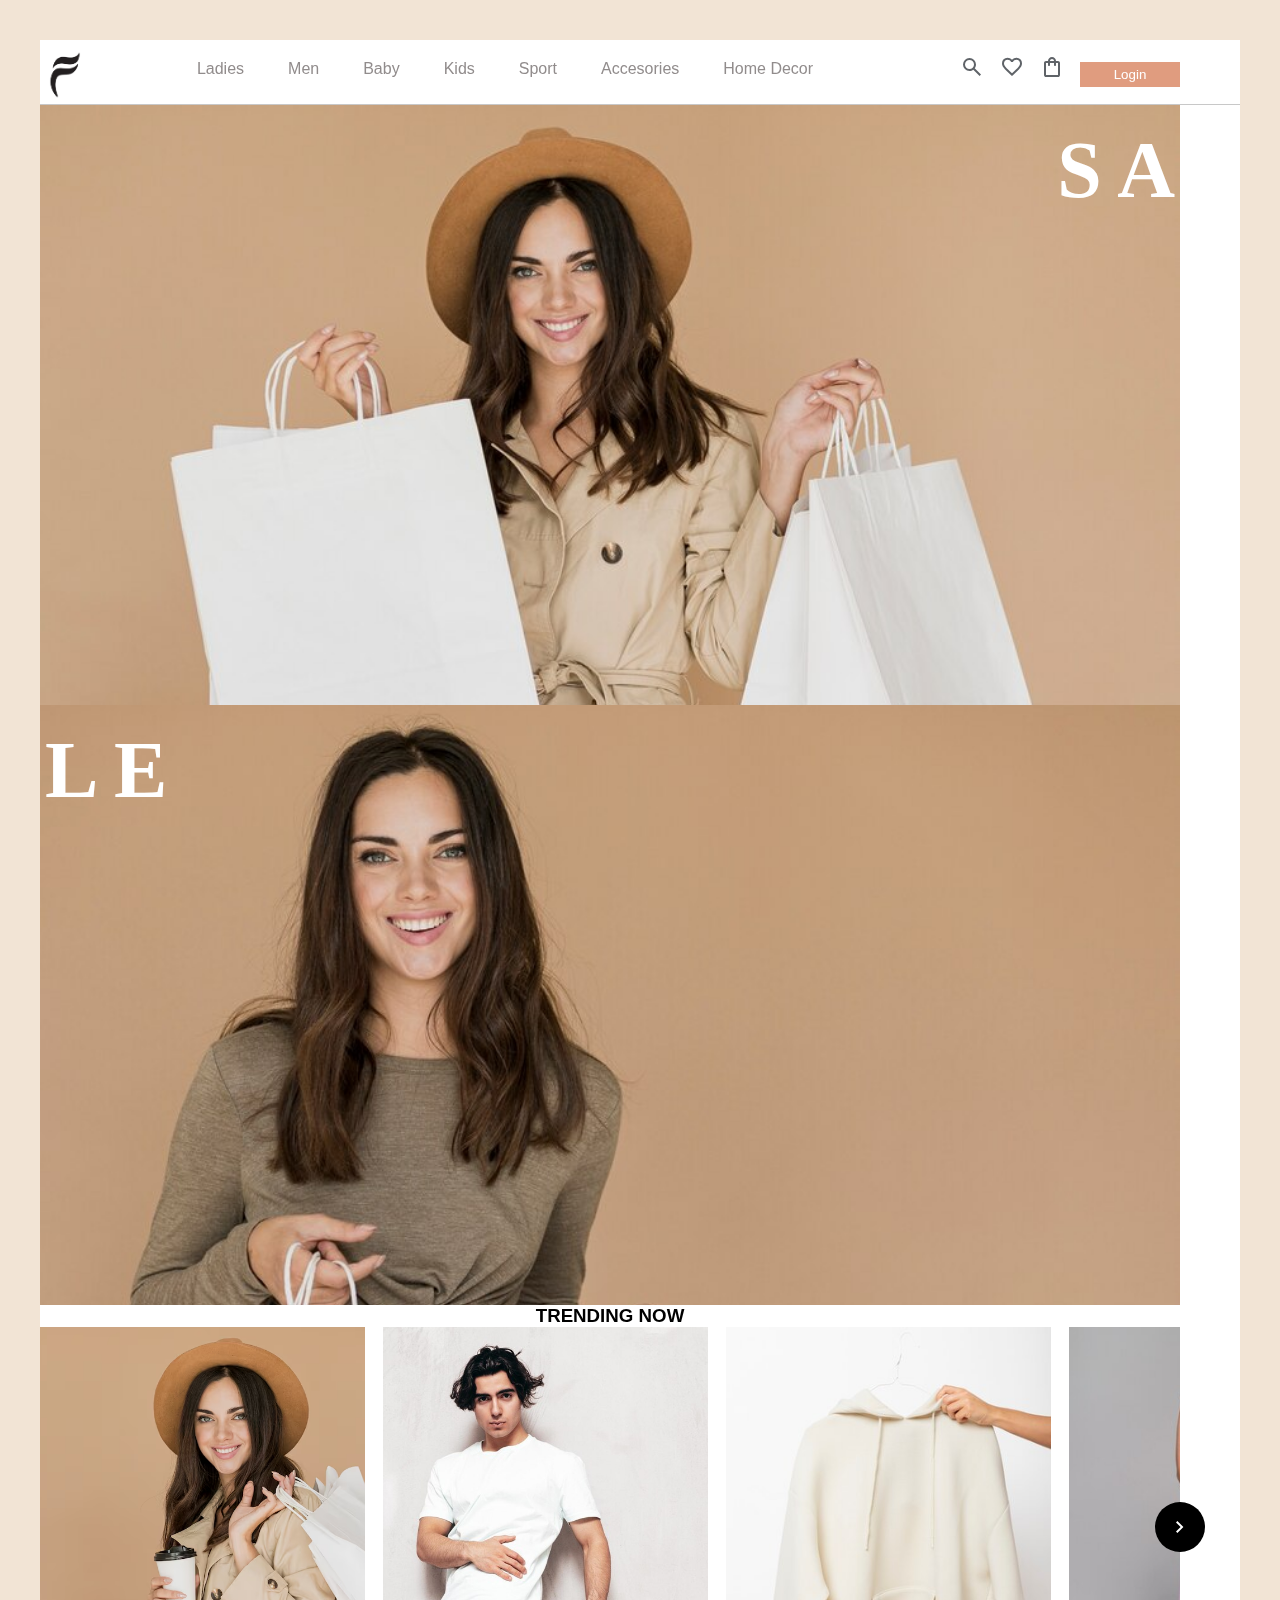
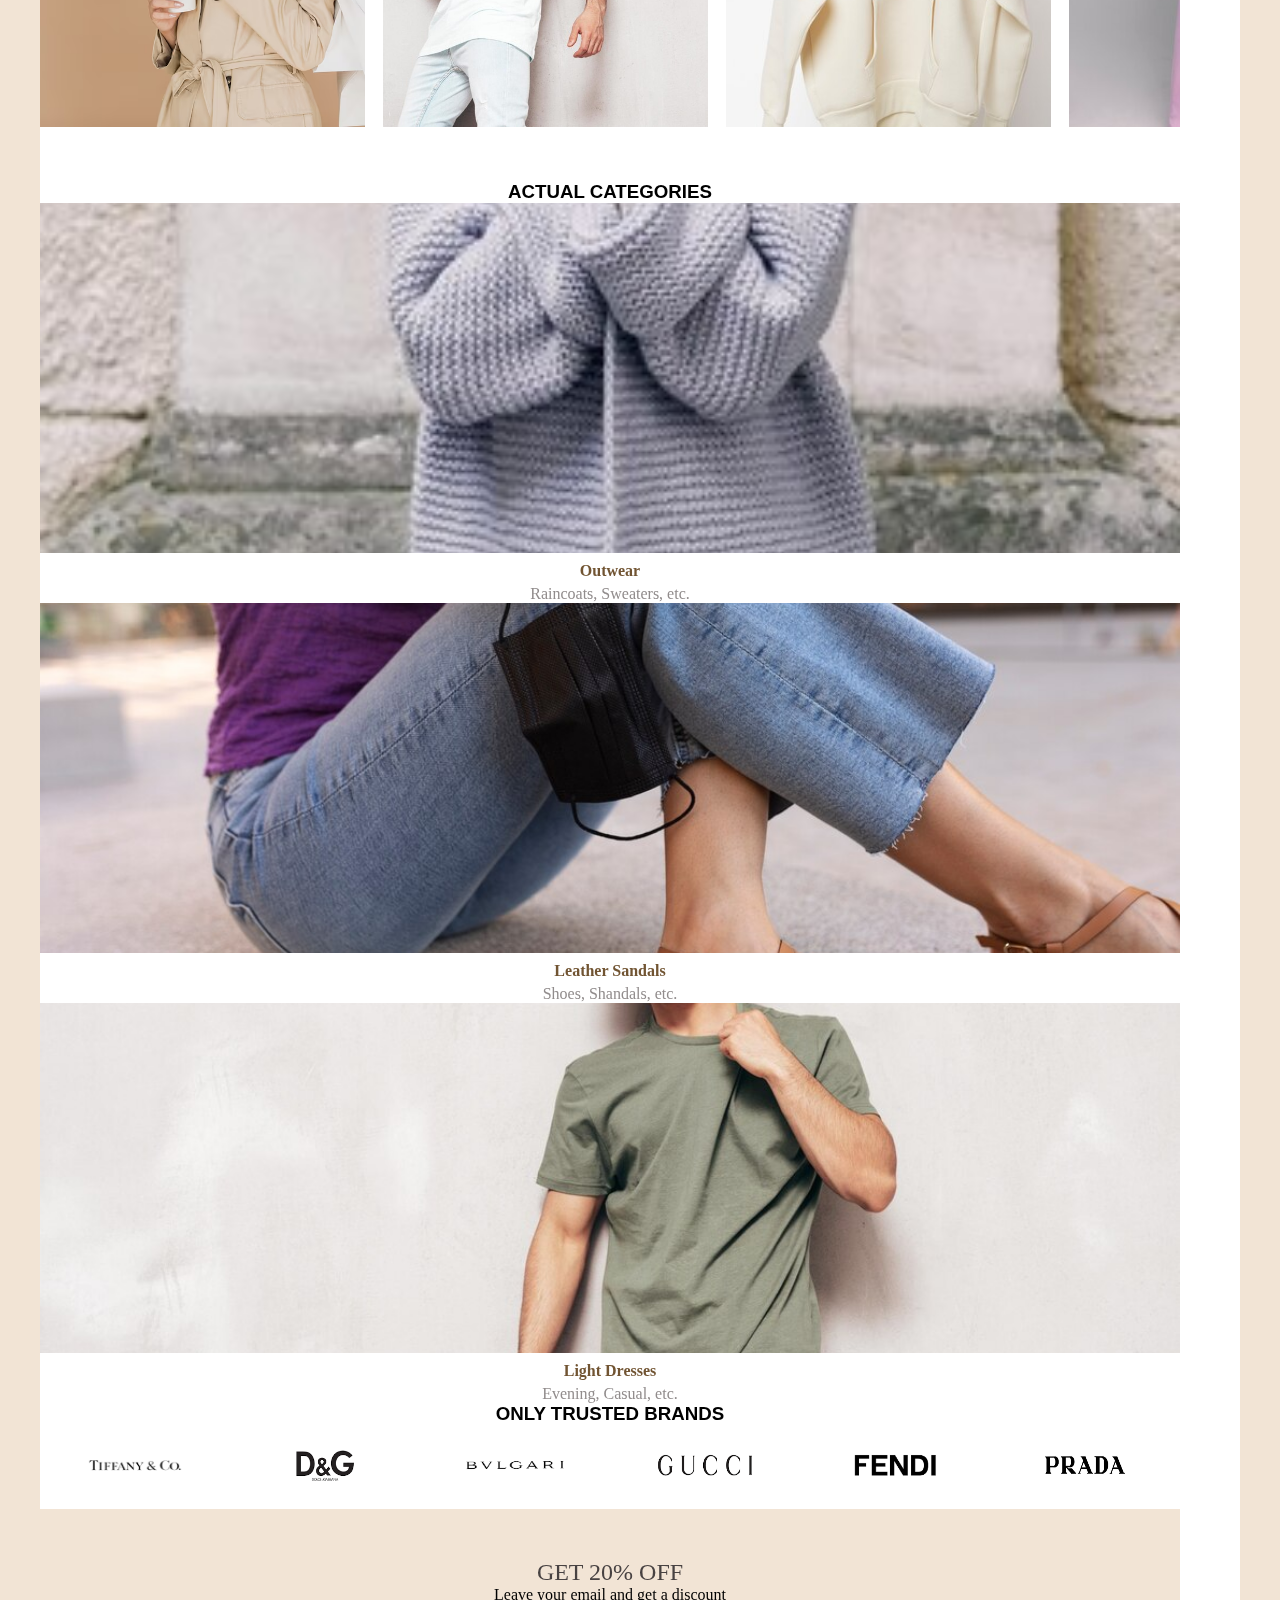
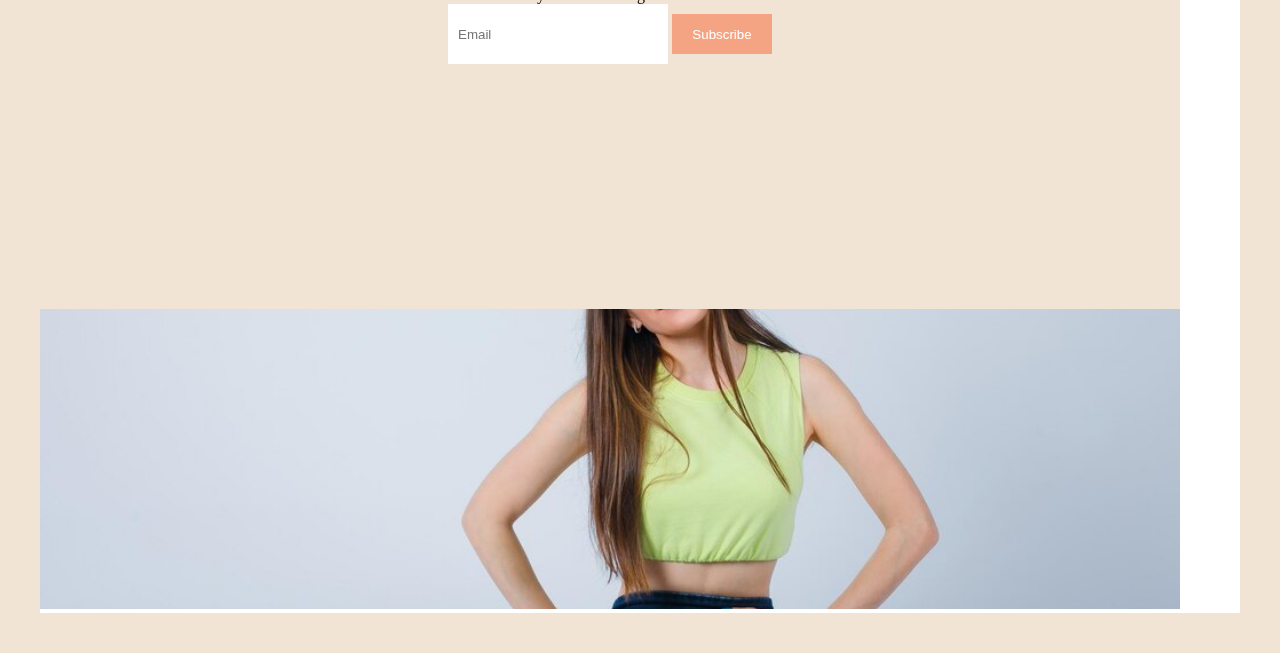
<file: index.html>
<!DOCTYPE html>
<html lang="en">
<head>
    <meta charset="UTF-8">
    <meta name="viewport" content="width=device-width, initial-scale=1.0">
    <title>Style | Wear   </title>
    <link rel="stylesheet" href="styles.css">
    <link href="https://cdn.jsdelivr.net/npm/bootstrap@5.0.2/dist/css/bootstrap.min.css" rel="stylesheet" integrity="sha384-EVSTQN3/azprG1Anm3QDgpJLIm9Nao0Yz1ztcQTwFspd3yD65VohhpuuCOmLASjC" crossorigin="anonymous">
    <link rel="stylesheet" href="https://cdnjs.cloudflare.com/ajax/libs/font-awesome/6.5.2/css/all.min.css" integrity="sha512-SnH5WK+bZxgPHs44uWIX+LLJAJ9/2PkPKZ5QiAj6Ta86w+fsb2TkcmfRyVX3pBnMFcV7oQPJkl9QevSCWr3W6A==" crossorigin="anonymous" referrerpolicy="no-referrer" />
   
    
</head>
<body>
    <article>
    <nav>
        <div class="container">
            
                <div class="logo">
                    <img src="./images/cloyhing-logo.png" alt="">
                </div>

                <div class="nav-main">
                     <ul>
                        <li><a href="ladies.html">Ladies</a></li>
                        <li><a href="men.html">Men</a></li>
                        <li><a href="">Baby</a></li>
                        <li><a href="kids.html">Kids</a></li>
                        <li><a href="">Sport</a></li>
                        <li><a href="">Accesories</a></li>
                        <li><a href="">Home Decor</a></li>
                     </ul>
                </div>

                <div class="icons">
                    <svg xmlns="http://www.w3.org/2000/svg" height="24px" viewBox="0 -960 960 960" width="24px" fill="#5f6368"><path d="M784-120 532-372q-30 24-69 38t-83 14q-109 0-184.5-75.5T120-580q0-109 75.5-184.5T380-840q109 0 184.5 75.5T640-580q0 44-14 83t-38 69l252 252-56 56ZM380-400q75 0 127.5-52.5T560-580q0-75-52.5-127.5T380-760q-75 0-127.5 52.5T200-580q0 75 52.5 127.5T380-400Z"/></svg>
                    
                    <svg xmlns="http://www.w3.org/2000/svg" height="24px" viewBox="0 -960 960 960" width="24px" fill="#5f6368"><path d="m480-120-58-52q-101-91-167-157T150-447.5Q111-500 95.5-544T80-634q0-94 63-157t157-63q52 0 99 22t81 62q34-40 81-62t99-22q94 0 157 63t63 157q0 46-15.5 90T810-447.5Q771-395 705-329T538-172l-58 52Zm0-108q96-86 158-147.5t98-107q36-45.5 50-81t14-70.5q0-60-40-100t-100-40q-47 0-87 26.5T518-680h-76q-15-41-55-67.5T300-774q-60 0-100 40t-40 100q0 35 14 70.5t50 81q36 45.5 98 107T480-228Zm0-273Z"/></svg>
                    <svg xmlns="http://www.w3.org/2000/svg" height="24px" viewBox="0 -960 960 960" width="24px" fill="#5f6368"><path d="M240-80q-33 0-56.5-23.5T160-160v-480q0-33 23.5-56.5T240-720h80q0-66 47-113t113-47q66 0 113 47t47 113h80q33 0 56.5 23.5T800-640v480q0 33-23.5 56.5T720-80H240Zm0-80h480v-480h-80v80q0 17-11.5 28.5T600-520q-17 0-28.5-11.5T560-560v-80H400v80q0 17-11.5 28.5T360-520q-17 0-28.5-11.5T320-560v-80h-80v480Zm160-560h160q0-33-23.5-56.5T480-800q-33 0-56.5 23.5T400-720ZM240-160v-480 480Z"/></svg>

                    <button><a href=""></a>Login</button>

                </div>

            
        </div>
    </nav>
    <!----------------------------------------------------------------------->
    <section class="first">
        <div class="container mt-5">
            <div class="row no-gutters">
                <div class="col-6 p-0">
                    <div class="first-img">
                        <h1 class="first-heading">S A</h1>

                    </div>

                </div>
                <div class="col-6 p-0">
                    <div class="second-img">
                        <h1 class="second-heading">L E</h1>

                    </div>

                </div>
            </div>
        </div>
          
    </section> 
    <!----------------------------------------------------------------------->
    <section class="third">
        <div class="container mt-5">
            <div class="row">
                <div class="col-md-12">
                     <h3>TRENDING NOW</h3>
                </div>
            </div>
        </div>
    </section>
    <!-------------------------------------------------------------------------->
    <section class="fourth">
        <div class="container mt-5">
            <div class="slider-wrapper">
              <button id="prev-slide" class="slide-button material-symbols-rounded">
                <svg xmlns="http://www.w3.org/2000/svg" height="24px" viewBox="0 -960 960 960" width="24px" fill="#FFFFFF"><path d="M560-240 320-480l240-240 56 56-184 184 184 184-56 56Z"/></svg>
              </button>
              <div class="row image-list">
                <div class="col-3" id="image-item">
                    <a href="cart.html"><img class="image-item"  src="./images/clothing-first2.avif" alt="img-1" /></a>
                    <p class="desc">Summer plain dress</p>
                </div>
                <div class="col-3">
                    <img class="image-item" src="./images/clothing-t-shirt1.jpg" alt="img-2" />
                    <p class="desc">Summer plain dress</p>
                </div>
                <div class="col-3">
                    <img class="image-item" src="./images/clothing-hoodie.jpg" alt="img-3" />
                </div>
                <div class="col-3">
                    <img class="image-item" src="./images/clothing-elasticated trouser.jpg" alt="img-4" />
                </div>
                <div class="col-3">
                    <img class="image-item" src="./images/clothing-swiper6.jpg" alt="img-5" />
                </div>
                <div class="col-3">
                    <img class="image-item" src="./images/clothing-swiper2.jpg" alt="img-6" />
                </div>
                <div class="col-3">
                    <img class="image-item" src="./images/clothing-swiper4.jpg" alt="img-7" />
                </div>
                <div class="col-3">
                    <img class="image-item" src="./images/clothing-swiper5.jpg" alt="img-8" />
                </div>
                <div class="col-3">
                    <img class="image-item" src="./images/clothing-first.jpg" alt="img-9" />
                </div>
                <div class="col-3">
                    <img class="image-item" src="./images/clothing-swiper8.jpg" alt="img-10" />
                </div>
              </div>
              <button id="next-slide" class="slide-button material-symbols-rounded">
                <svg xmlns="http://www.w3.org/2000/svg" height="24px" viewBox="0 -960 960 960" width="24px" fill="#FFFFFF"><path d="M504-480 320-664l56-56 240 240-240 240-56-56 184-184Z"/></svg>
              </button>
            </div>
            <div class="slider-scrollbar">
              <!-- <div class="scrollbar-track"> -->
                <div class="scrollbar-thumb"></div>
              </div>
            </div>
          </div>
        <!-- <div class="container mt-4">
            <div class="row">
                <div class="col-3">
                <a href="product.html"> <img src="./images/clothing-first.jpg" alt=""></a>
                 <p class="desc">Summer plain dress</p>
                 <p id="fourth-sub">Dresses</p>
                 <p class="prices">$14.99</p>
                
                </div>
                <div class="col-3">
                <img src="./images/clothing-shoes.jpg" alt="">
                <p class="desc">Shoes on low heels</p>
                <p id="fourth-sub">Shoes</p>
                <p class="prices">$79.99</p>
                </div>
                <div class="col-3">
                <img src="./images/clothing-shirt belt.jpg" alt="">
                <p class="desc">Shirt dress with belt</p>
                <p id="fourth-sub">Dresses</p>
                <p class="prices">$23.99</p>
                </div>
                <div class="col-3">
                <img src="./images/clothing-elasticated trouser.jpg" alt="">
                <p class="desc">Elasticated trouser</p>
                <p id="fourth-sub">Pants</p>
                <p class="prices">$21.99</p>
                </div>
                <div class="col-3">

                </div>
                <div class="col-3">

                </div>
            </div>
        </div> -->
    </section>
    
    <!----------------------------------------------------------------------------->
    <section class="fifth">
        <div class="container mt-5">
            <div class="row">
                <div class="col-md-12">
                     <h3>ACTUAL CATEGORIES</h3>
                </div>
            </div>
        </div>
    </section>
    <!----------------------------------------------------------------------------->
    <section class="sixth">
        <div class="container mt-4">
            <div class="row">
                <div class="col-4">
                    <img src="./images/clothing-coat.jpg" alt="">
                    <p class="sixth-desc">Outwear</p>
                    <p>Raincoats, Sweaters, etc.</p>

                </div>
                <div class="col-4">
                     <img src="./images/clothing-sliper.jpg" alt="">
                    <p class="sixth-desc">Leather Sandals</p>
                    <p>Shoes, Shandals, etc.</p>

                </div>
                <div class="col-4">
                    <img src="./images/clothing-tshit2.jpg" alt="">
                    <p class="sixth-desc">Light Dresses</p>
                    <p>Evening, Casual, etc.</p>

                </div>
            </div>
        </div>
    </section>
    <!---------------------------------------------------------------------------->
    <section class="seventh">
        <div class="container mt-5">
            <div class="row">
                <div class="col-md-12">
                     <h3>ONLY TRUSTED BRANDS</h3>
                </div>
            </div>
        </div>
    </section>

    <!---------------------------------------------------------------------------->
    <section>
        <div class="container mt-4 mb-5">
            <div class="row">
                <div class="col" id="seventh-logos">
                    <div>
                        <img src="./images/clothing-tiffany logo.png" alt="">
                    </div>
                    <div>
                        <img src="./images/clothing-d&g logo2.png" alt="">
                    </div>
                    <div>
                        <img src="./images/clothing-bvlgari logo1.png" alt="">
                    </div>
                    <div>
                        <img src="./images/clothing-GUCCI logo.png" alt="">
                    </div>
                    <div>
                        <img src="./images/clothing-fendi logo.png" alt="">
                    </div>
                    <div>
                        <img src="./images/clothing-parada logo.png" alt="">
                    </div>

                </div>
            </div>
        </div>
    </section>
    <!-------------------------------------------------------------------->
    <section class="eigth">
        <div class="container mt-5 mb-5">
            <div class="row">
                <div class="col-8">
                    <p class="offer">GET 20% OFF</p>
                    <p>Leave your email and get a discount</p>
                    <input type="text" placeholder="Email">
                    <button>Subscribe</button>

                </div>
                 <div class="col-4 p-0">
                    <img src="./images/clothing-email1.jpg" alt="">
                 </div>
            </div>
        </div>
    </section>
</article>
<!------------------------------------------------------------------------------>
<script>
    const initSlider = () => {
const imageList = document.querySelector(".slider-wrapper .image-list");
const slideButtons = document.querySelectorAll(".slider-wrapper .slide-button");
const sliderScrollbar = document.querySelector(".container .slider-scrollbar");
const scrollbarThumb = sliderScrollbar.querySelector(".scrollbar-thumb");
const maxScrollLeft = imageList.scrollWidth - imageList.clientWidth;

// Handle scrollbar thumb drag
scrollbarThumb.addEventListener("mousedown", (e) => {
    const startX = e.clientX;
    const thumbPosition = scrollbarThumb.offsetLeft;
    const maxThumbPosition = sliderScrollbar.getBoundingClientRect().width - scrollbarThumb.offsetWidth;
    
    // Update thumb position on mouse move
    const handleMouseMove = (e) => {
        const deltaX = e.clientX - startX;
        const newThumbPosition = thumbPosition + deltaX;

        // Ensure the scrollbar thumb stays within bounds
        const boundedPosition = Math.max(0, Math.min(maxThumbPosition, newThumbPosition));
        const scrollPosition = (boundedPosition / maxThumbPosition) * maxScrollLeft;
        
        scrollbarThumb.style.left = `${boundedPosition}px`;
        imageList.scrollLeft = scrollPosition;
    }

    // Remove event listeners on mouse up
    const handleMouseUp = () => {
        document.removeEventListener("mousemove", handleMouseMove);
        document.removeEventListener("mouseup", handleMouseUp);
    }

    // Add event listeners for drag interaction
    document.addEventListener("mousemove", handleMouseMove);
    document.addEventListener("mouseup", handleMouseUp);
});

// Slide images according to the slide button clicks
slideButtons.forEach(button => {
    button.addEventListener("click", () => {
        const direction = button.id === "prev-slide" ? -1 : 1;
        const scrollAmount = imageList.clientWidth * direction;
        imageList.scrollBy({ left: scrollAmount, behavior: "smooth" });
    });
});

 // Show or hide slide buttons based on scroll position
const handleSlideButtons = () => {
    slideButtons[0].style.display = imageList.scrollLeft <= 0 ? "none" : "flex";
    slideButtons[1].style.display = imageList.scrollLeft >= maxScrollLeft ? "none" : "flex";
}

// Update scrollbar thumb position based on image scroll
const updateScrollThumbPosition = () => {
    const scrollPosition = imageList.scrollLeft;
    const thumbPosition = (scrollPosition / maxScrollLeft) * (sliderScrollbar.clientWidth - scrollbarThumb.offsetWidth);
    scrollbarThumb.style.left = `${thumbPosition}px`;
}

// Call these two functions when image list scrolls
imageList.addEventListener("scroll", () => {
    updateScrollThumbPosition();
    handleSlideButtons();
});
}

window.addEventListener("resize", initSlider);
window.addEventListener("load", initSlider);
</script>
                    
    
</body>
</html>
</file>
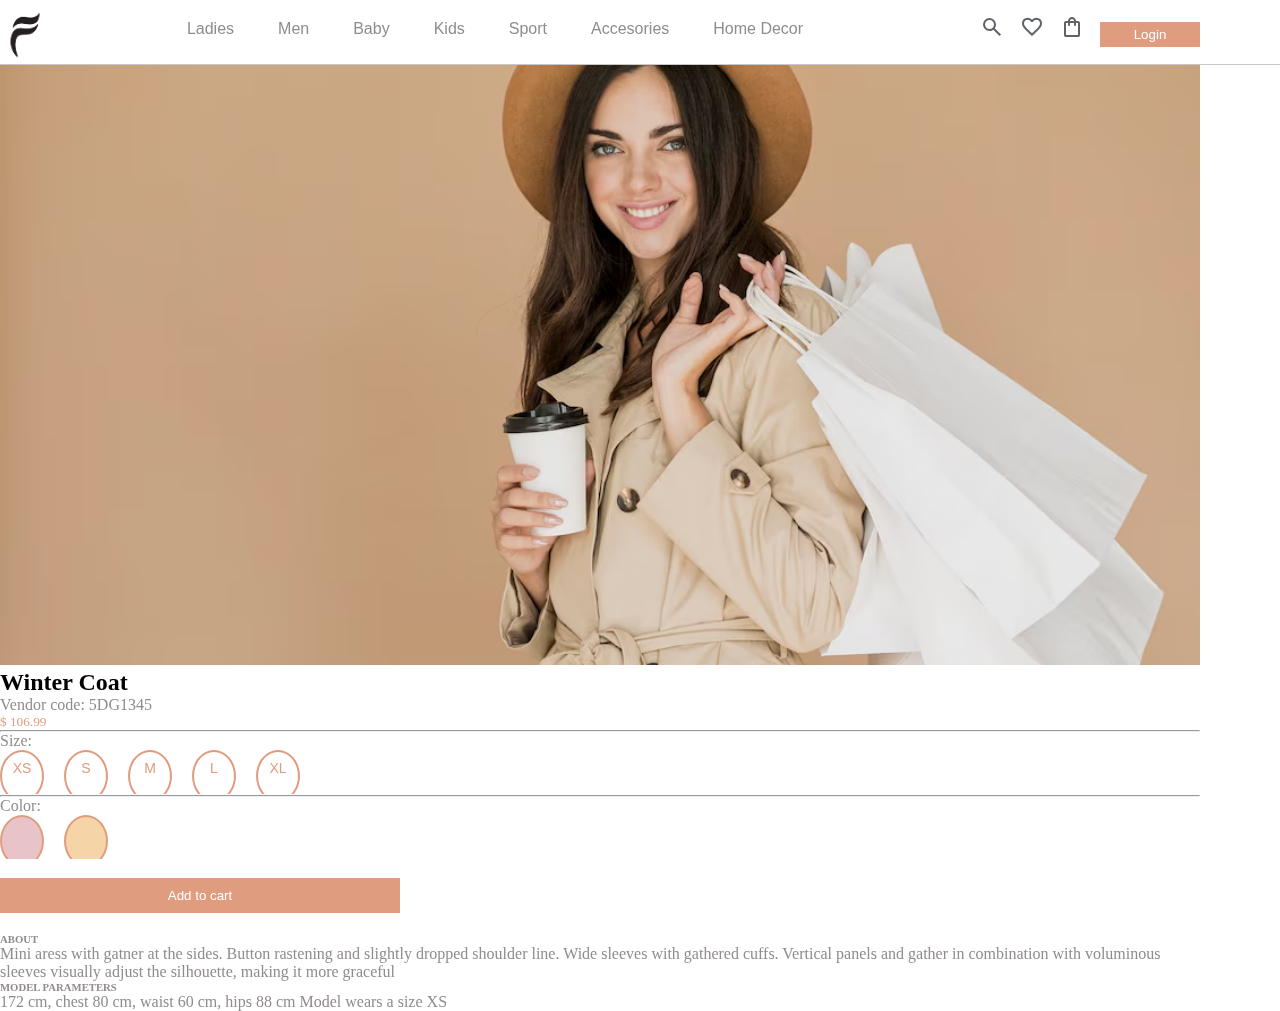
<file: cart.html>
<!DOCTYPE html>
<html lang="en">
<head>
    <meta charset="UTF-8">
    <meta name="viewport" content="width=device-width, initial-scale=1.0">
    <title>Product</title>
    <link rel="stylesheet" href="styles.css">
    <link href="https://cdn.jsdelivr.net/npm/bootstrap@5.0.2/dist/css/bootstrap.min.css" rel="stylesheet" integrity="sha384-EVSTQN3/azprG1Anm3QDgpJLIm9Nao0Yz1ztcQTwFspd3yD65VohhpuuCOmLASjC" crossorigin="anonymous">
    <link rel="stylesheet" href="https://cdnjs.cloudflare.com/ajax/libs/font-awesome/6.5.2/css/all.min.css" integrity="sha512-SnH5WK+bZxgPHs44uWIX+LLJAJ9/2PkPKZ5QiAj6Ta86w+fsb2TkcmfRyVX3pBnMFcV7oQPJkl9QevSCWr3W6A==" crossorigin="anonymous" referrerpolicy="no-referrer" />
   
</head>
<body>
    <nav>
        <div class="container">
            
                <div class="logo">
                    <img src="./images/cloyhing-logo.png" alt="">
                </div>

                <div class="nav-main">
                    <ul>
                        <li><a href="ladies.html">Ladies</a></li>
                        <li><a href="men.html">Men</a></li>
                        <li><a href="">Baby</a></li>
                        <li><a href="">Kids</a></li>
                        <li><a href="">Sport</a></li>
                        <li><a href="">Accesories</a></li>
                        <li><a href="">Home Decor</a></li>
                     </ul>
                </div>

                <div class="icons">
                    <svg xmlns="http://www.w3.org/2000/svg" height="24px" viewBox="0 -960 960 960" width="24px" fill="#5f6368"><path d="M784-120 532-372q-30 24-69 38t-83 14q-109 0-184.5-75.5T120-580q0-109 75.5-184.5T380-840q109 0 184.5 75.5T640-580q0 44-14 83t-38 69l252 252-56 56ZM380-400q75 0 127.5-52.5T560-580q0-75-52.5-127.5T380-760q-75 0-127.5 52.5T200-580q0 75 52.5 127.5T380-400Z"/></svg>
                    
                    <svg xmlns="http://www.w3.org/2000/svg" height="24px" viewBox="0 -960 960 960" width="24px" fill="#5f6368"><path d="m480-120-58-52q-101-91-167-157T150-447.5Q111-500 95.5-544T80-634q0-94 63-157t157-63q52 0 99 22t81 62q34-40 81-62t99-22q94 0 157 63t63 157q0 46-15.5 90T810-447.5Q771-395 705-329T538-172l-58 52Zm0-108q96-86 158-147.5t98-107q36-45.5 50-81t14-70.5q0-60-40-100t-100-40q-47 0-87 26.5T518-680h-76q-15-41-55-67.5T300-774q-60 0-100 40t-40 100q0 35 14 70.5t50 81q36 45.5 98 107T480-228Zm0-273Z"/></svg>
                    <svg xmlns="http://www.w3.org/2000/svg" height="24px" viewBox="0 -960 960 960" width="24px" fill="#5f6368"><path d="M240-80q-33 0-56.5-23.5T160-160v-480q0-33 23.5-56.5T240-720h80q0-66 47-113t113-47q66 0 113 47t47 113h80q33 0 56.5 23.5T800-640v480q0 33-23.5 56.5T720-80H240Zm0-80h480v-480h-80v80q0 17-11.5 28.5T600-520q-17 0-28.5-11.5T560-560v-80H400v80q0 17-11.5 28.5T360-520q-17 0-28.5-11.5T320-560v-80h-80v480Zm160-560h160q0-33-23.5-56.5T480-800q-33 0-56.5 23.5T400-720ZM240-160v-480 480Z"/></svg>

                    <button><a href=""></a>Login</button>

                </div>

            
        </div>
    </nav>
    <!----------------------------------------------------------------------------------->
    <section>
        <div class="container">
            <div class="row mt-5 main-product">
                
                <div class="col-5">
                    <img src="./images/clothing-first2.avif" alt="">
                </div>

                <div class="col-5 product-cart ms-5">
                    <h2>Winter Coat</h2>
                    <p>Vendor code: 5DG1345</p>
                    
                    <h5 class="main-product-price">$ 106.99</h5>
                    <hr>
                    <div class="size-call">
                        <p class="size-head">Size:</p>
                        <p id="textPlaceholder1"></p>
                        
                     </div>
                    <div class="sizes">
                        <!-- <button>XS</button>
                        <button>S</button>
                        <button>M</button>
                        <button>L</button>
                        <button>XL</button> -->
                        <select name="work_days" id="id_work_days" multiple>
                            <option id="displayButton1" value="1">XS</option>
                            <option id="displayButton2" value="2">S</option>
                            <option id="displayButton3" value="3">M</option>
                            <option id="displayButton4" value="4">L</option>
                            <option id="displayButton5" value="5">XL</option>
                          </select>
                    </div>
                    <hr>
                    <div class="color-call">
                        <p>Color:</p>
                         <p id="colorPlaceholder"></p>
                    </div>
                    <div class="color">
                        <select name="colors" id="product_colors" multiple>
                            <option id="displayColor1" class="pink" value="1"><svg xmlns="http://www.w3.org/2000/svg" height="24px" viewBox="0 -960 960 960" width="24px" fill="#FFFFFF"><path d="M382-240 154-468l57-57 171 171 367-367 57 57-424 424Z"/></svg></option>
                            <option id="displayColor2" class="yellow" value="2"><svg xmlns="http://www.w3.org/2000/svg" height="24px" viewBox="0 -960 960 960" width="24px" fill="#FFFFFF"><path d="M382-240 154-468l57-57 171 171 367-367 57 57-424 424Z"/></svg></option>
                        </select>
                        <!-- <button class="pink"><svg xmlns="http://www.w3.org/2000/svg" height="24px" viewBox="0 -960 960 960" width="24px" fill="#FFFFFF"><path d="M382-240 154-468l57-57 171 171 367-367 57 57-424 424Z"/></svg></button>
                    <button class="yellow"><svg xmlns="http://www.w3.org/2000/svg" height="24px" viewBox="0 -960 960 960" width="24px" fill="#FFFFFF"><path d="M382-240 154-468l57-57 171 171 367-367 57 57-424 424Z"/></svg></button> -->
                    </div>
                    <br>
                    <a href="checkout.html"><button class="add-cart">Add to cart</button></a>
                    
                    <h6 id="about">ABOUT</h6>
                    <p id="sub-about">Mini aress with gatner at the sides. Button rastening and slightly dropped shoulder line. Wide sleeves with gathered cuffs. Vertical panels and gather in combination with voluminous sleeves visually adjust the silhouette, making it more graceful</p>
                    <h6>MODEL PARAMETERS</h6>
                    <p>172 cm, chest 80 cm, waist 60 cm, hips 88 cm
                        Model wears a size XS
                    </p>

                </div>
                
            </div>
            
        </div>
        
                
               
    </section>



    <!--  -->
    <script>
        document.getElementById('displayButton1').addEventListener('click', function() {
        document.getElementById('textPlaceholder1').innerText = "XS";
    });

    document.getElementById('displayButton2').addEventListener('click', function() {
        document.getElementById('textPlaceholder1').innerText = "S";
    });

    document.getElementById('displayButton3').addEventListener('click', function() {
        document.getElementById('textPlaceholder1').innerText = "M";
    });

    document.getElementById('displayButton4').addEventListener('click', function() {
        document.getElementById('textPlaceholder1').innerText = "L";
    });

    document.getElementById('displayButton5').addEventListener('click', function() {
        document.getElementById('textPlaceholder1').innerText = "XL";
    });

    document.getElementById('displayColor1').addEventListener('click', function() {
        document.getElementById('colorPlaceholder').innerText = "Pink";
    });

    document.getElementById('displayColor2').addEventListener('click', function() {
        document.getElementById('colorPlaceholder').innerText = "Yellow";
    });
    </script>


    
    
</body>
</html>
</file>
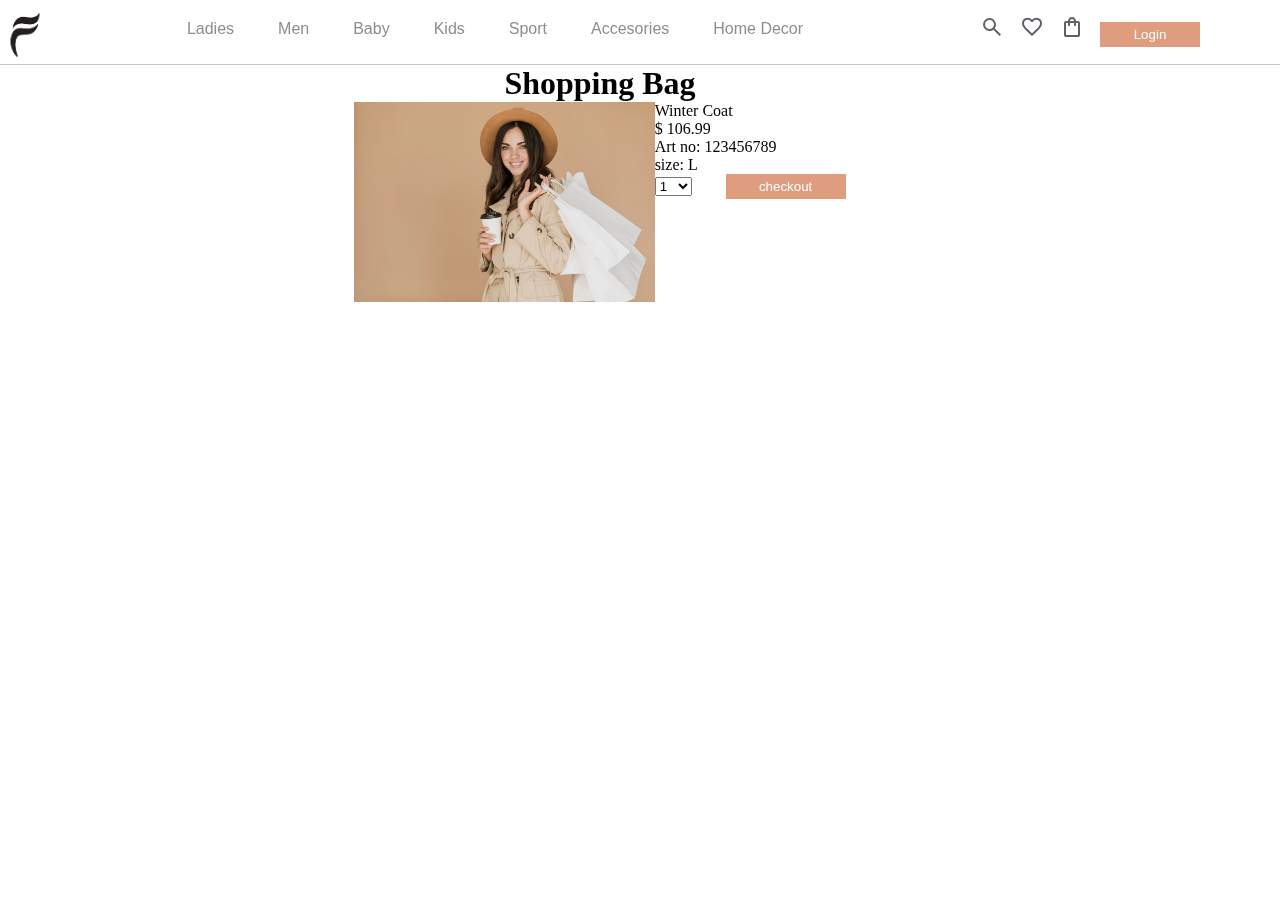
<file: checkout.html>
<!DOCTYPE html>
<html lang="en">
<head>
    <meta charset="UTF-8">
    <meta name="viewport" content="width=device-width, initial-scale=1.0">
    <title>checkout</title>
    <link rel="stylesheet" href="styles.css">
    <link href="https://cdn.jsdelivr.net/npm/bootstrap@5.0.2/dist/css/bootstrap.min.css" rel="stylesheet" integrity="sha384-EVSTQN3/azprG1Anm3QDgpJLIm9Nao0Yz1ztcQTwFspd3yD65VohhpuuCOmLASjC" crossorigin="anonymous">
    <link rel="stylesheet" href="https://cdnjs.cloudflare.com/ajax/libs/font-awesome/6.5.2/css/all.min.css" integrity="sha512-SnH5WK+bZxgPHs44uWIX+LLJAJ9/2PkPKZ5QiAj6Ta86w+fsb2TkcmfRyVX3pBnMFcV7oQPJkl9QevSCWr3W6A==" crossorigin="anonymous" referrerpolicy="no-referrer" />
</head>
<body>
    <nav>
        <div class="container">
            
                <div class="logo">
                    <img src="./images/cloyhing-logo.png" alt="">
                </div>

                <div class="nav-main">
                     <ul>
                        <li><a href="ladies.html">Ladies</a></li>
                        <li><a href="men.html">Men</a></li>
                        <li><a href="">Baby</a></li>
                        <li><a href="kids.html">Kids</a></li>
                        <li><a href="">Sport</a></li>
                        <li><a href="">Accesories</a></li>
                        <li><a href="">Home Decor</a></li>
                     </ul>
                </div>

                <div class="icons">
                    <svg xmlns="http://www.w3.org/2000/svg" height="24px" viewBox="0 -960 960 960" width="24px" fill="#5f6368"><path d="M784-120 532-372q-30 24-69 38t-83 14q-109 0-184.5-75.5T120-580q0-109 75.5-184.5T380-840q109 0 184.5 75.5T640-580q0 44-14 83t-38 69l252 252-56 56ZM380-400q75 0 127.5-52.5T560-580q0-75-52.5-127.5T380-760q-75 0-127.5 52.5T200-580q0 75 52.5 127.5T380-400Z"/></svg>
                    
                    <svg xmlns="http://www.w3.org/2000/svg" height="24px" viewBox="0 -960 960 960" width="24px" fill="#5f6368"><path d="m480-120-58-52q-101-91-167-157T150-447.5Q111-500 95.5-544T80-634q0-94 63-157t157-63q52 0 99 22t81 62q34-40 81-62t99-22q94 0 157 63t63 157q0 46-15.5 90T810-447.5Q771-395 705-329T538-172l-58 52Zm0-108q96-86 158-147.5t98-107q36-45.5 50-81t14-70.5q0-60-40-100t-100-40q-47 0-87 26.5T518-680h-76q-15-41-55-67.5T300-774q-60 0-100 40t-40 100q0 35 14 70.5t50 81q36 45.5 98 107T480-228Zm0-273Z"/></svg>
                   <a href="checkout.html"> <svg xmlns="http://www.w3.org/2000/svg" height="24px" viewBox="0 -960 960 960" width="24px" fill="#5f6368"><path d="M240-80q-33 0-56.5-23.5T160-160v-480q0-33 23.5-56.5T240-720h80q0-66 47-113t113-47q66 0 113 47t47 113h80q33 0 56.5 23.5T800-640v480q0 33-23.5 56.5T720-80H240Zm0-80h480v-480h-80v80q0 17-11.5 28.5T600-520q-17 0-28.5-11.5T560-560v-80H400v80q0 17-11.5 28.5T360-520q-17 0-28.5-11.5T320-560v-80h-80v480Zm160-560h160q0-33-23.5-56.5T480-800q-33 0-56.5 23.5T400-720ZM240-160v-480 480Z"/></svg></a>

                    <button><a href=""></a>Login</button>

                </div>

            
        </div>
    </nav>
    <!-------------------------------------------------------------------------------->
    <section class="checkout-first">
        <div class="container mt-5">
            <div class="checkout-heading">
                Shopping Bag
            </div>
            <div class="row mt-5 checkout-item">
              <div class="col-3 checkout-img">
                <img src="./images/clothing-first2.avif" alt="">
              </div>
              <div class="col-4">
                <p>Winter Coat</p>
                <p>$ 106.99</p>
                <p>Art no: 123456789</p>
                <p>size: L</p>

    <select id="numberDropdown" name="numberDropdown">
        <!-- Generating options from 1 to 20 -->
        <option value="1">1</option>
        <option value="2">2</option>
        <option value="3">3</option>
        <option value="4">4</option>
        <option value="5">5</option>
        <option value="6">6</option>
        <option value="7">7</option>
        <option value="8">8</option>
        <option value="9">9</option>
        <option value="10">10</option>
        <option value="11">11</option>
        <option value="12">12</option>
        <option value="13">13</option>
        <option value="14">14</option>
        <option value="15">15</option>
        <option value="16">16</option>
        <option value="17">17</option>
        <option value="18">18</option>
        <option value="19">19</option>
        <option value="20">20</option>
    </select>

    <button class="checkout-bttn">checkout</button>


              </div>
            </div>
        </div>
    </section>
</body>
</html>
</file>
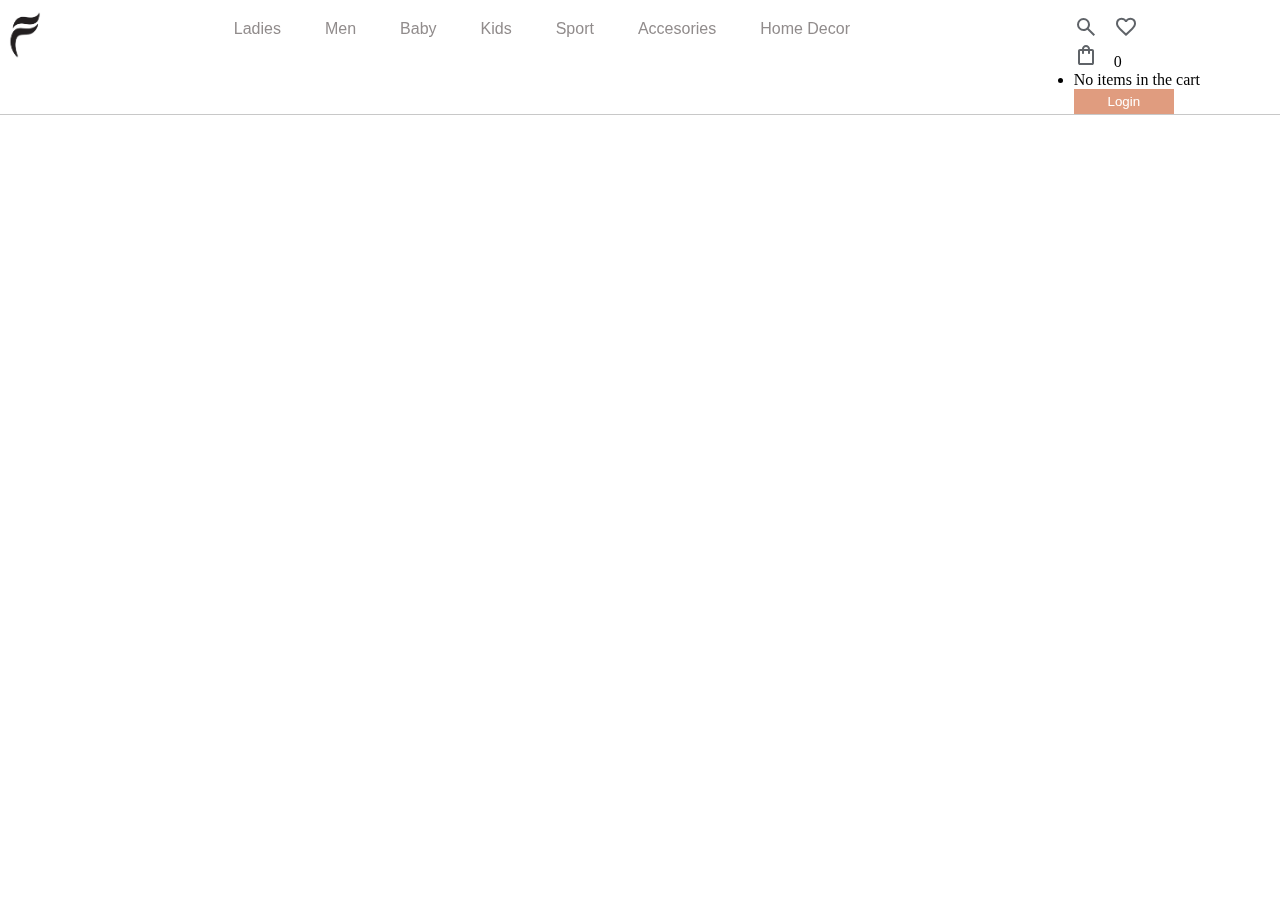
<file: kids.html>
<!DOCTYPE html>
<html lang="en">
<head>
    <meta charset="UTF-8">
    <meta name="viewport" content="width=device-width, initial-scale=1.0">
    <title>Document</title>
    <link rel="stylesheet" href="styles.css">
    <link href="https://cdn.jsdelivr.net/npm/bootstrap@5.0.2/dist/css/bootstrap.min.css" rel="stylesheet" integrity="sha384-EVSTQN3/azprG1Anm3QDgpJLIm9Nao0Yz1ztcQTwFspd3yD65VohhpuuCOmLASjC" crossorigin="anonymous">
    <link rel="stylesheet" href="https://cdnjs.cloudflare.com/ajax/libs/font-awesome/6.5.2/css/all.min.css" integrity="sha512-SnH5WK+bZxgPHs44uWIX+LLJAJ9/2PkPKZ5QiAj6Ta86w+fsb2TkcmfRyVX3pBnMFcV7oQPJkl9QevSCWr3W6A==" crossorigin="anonymous" referrerpolicy="no-referrer" />
   
</head>
<body>
    <nav>
        <div class="container">
            
                <div class="logo">
                    <img src="./images/cloyhing-logo.png" alt="">
                </div>

                <div class="nav-main">
                    <ul>
                        <li><a href="ladies.html">Ladies</a></li>
                        <li><a href="men.html">Men</a></li>
                        <li><a href="">Baby</a></li>
                        <li><a href="">Kids</a></li>
                        <li><a href="">Sport</a></li>
                        <li><a href="">Accesories</a></li>
                        <li><a href="">Home Decor</a></li>
                     </ul>
                </div>

                <div class="icons">
                    <svg xmlns="http://www.w3.org/2000/svg" height="24px" viewBox="0 -960 960 960" width="24px" fill="#5f6368"><path d="M784-120 532-372q-30 24-69 38t-83 14q-109 0-184.5-75.5T120-580q0-109 75.5-184.5T380-840q109 0 184.5 75.5T640-580q0 44-14 83t-38 69l252 252-56 56ZM380-400q75 0 127.5-52.5T560-580q0-75-52.5-127.5T380-760q-75 0-127.5 52.5T200-580q0 75 52.5 127.5T380-400Z"/></svg>
                    
                    <svg xmlns="http://www.w3.org/2000/svg" height="24px" viewBox="0 -960 960 960" width="24px" fill="#5f6368"><path d="m480-120-58-52q-101-91-167-157T150-447.5Q111-500 95.5-544T80-634q0-94 63-157t157-63q52 0 99 22t81 62q34-40 81-62t99-22q94 0 157 63t63 157q0 46-15.5 90T810-447.5Q771-395 705-329T538-172l-58 52Zm0-108q96-86 158-147.5t98-107q36-45.5 50-81t14-70.5q0-60-40-100t-100-40q-47 0-87 26.5T518-680h-76q-15-41-55-67.5T300-774q-60 0-100 40t-40 100q0 35 14 70.5t50 81q36 45.5 98 107T480-228Zm0-273Z"/></svg>
                    <!-- <svg xmlns="http://www.w3.org/2000/svg" height="24px" viewBox="0 -960 960 960" width="24px" fill="#5f6368"><path d="M240-80q-33 0-56.5-23.5T160-160v-480q0-33 23.5-56.5T240-720h80q0-66 47-113t113-47q66 0 113 47t47 113h80q33 0 56.5 23.5T800-640v480q0 33-23.5 56.5T720-80H240Zm0-80h480v-480h-80v80q0 17-11.5 28.5T600-520q-17 0-28.5-11.5T560-560v-80H400v80q0 17-11.5 28.5T360-520q-17 0-28.5-11.5T320-560v-80h-80v480Zm160-560h160q0-33-23.5-56.5T480-800q-33 0-56.5 23.5T400-720ZM240-160v-480 480Z"/></svg> -->
                    <div class="cart-container">
                        <svg class="cart-button" xmlns="http://www.w3.org/2000/svg" height="24px" viewBox="0 -960 960 960" width="24px" fill="#5f6368" onclick="toggleCart()"><path d="M240-80q-33 0-56.5-23.5T160-160v-480q0-33 23.5-56.5T240-720h80q0-66 47-113t113-47q66 0 113 47t47 113h80q33 0 56.5 23.5T800-640v480q0 33-23.5 56.5T720-80H240Zm0-80h480v-480h-80v80q0 17-11.5 28.5T600-520q-17 0-28.5-11.5T560-560v-80H400v80q0 17-11.5 28.5T360-520q-17 0-28.5-11.5T320-560v-80h-80v480Zm160-560h160q0-33-23.5-56.5T480-800q-33 0-56.5 23.5T400-720ZM240-160v-480 480Z"/></svg>
                        <span id="cart-count" class="cart-count">0</span>
                        <div id="cart-dropdown" class="cart-dropdown">
                            <ul id="cart-items">
                                <li>No items in the cart</li>
                            </ul>
                        </div>
                    </div>
                      

                    <button><a href=""></a>Login</button>

                </div>

            
        </div>
    </nav>
    <!------------------------------------------------------------------------------------->
    <script></script>
    
</body>
</html>
</file>
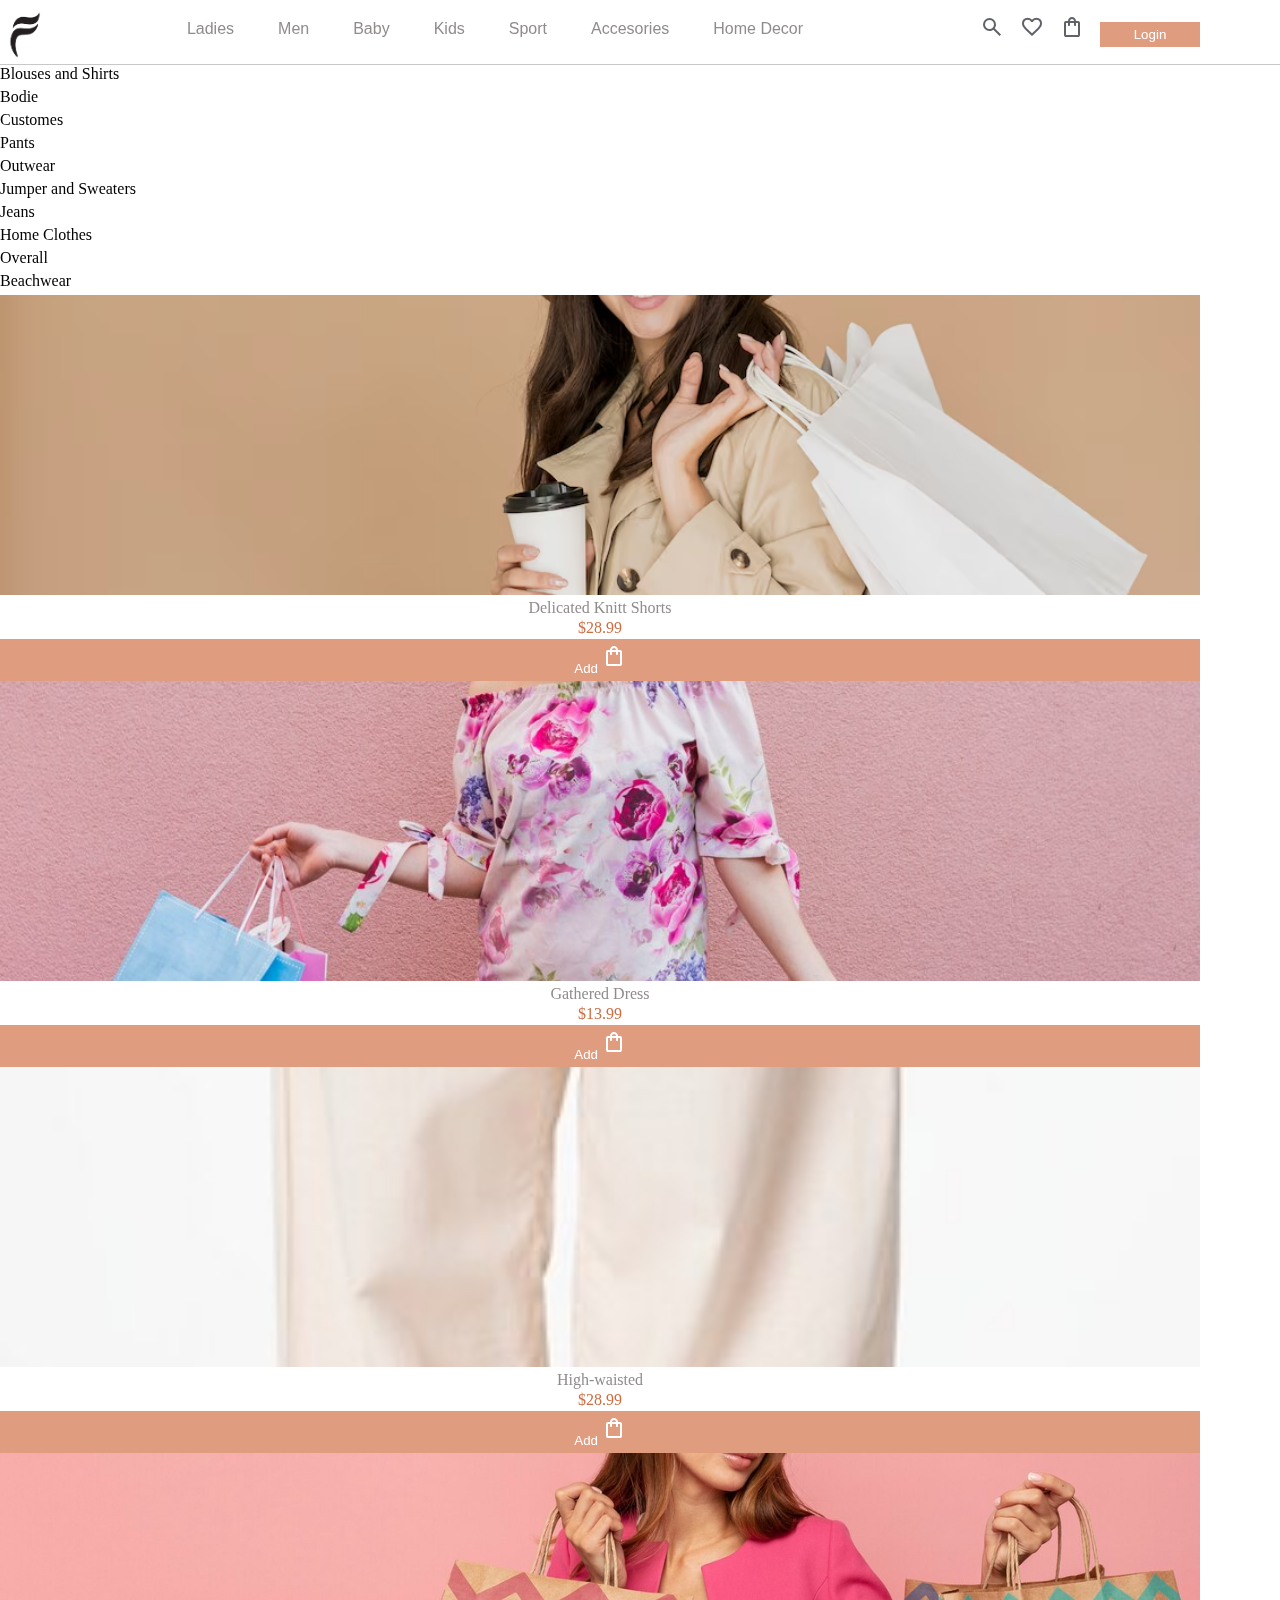
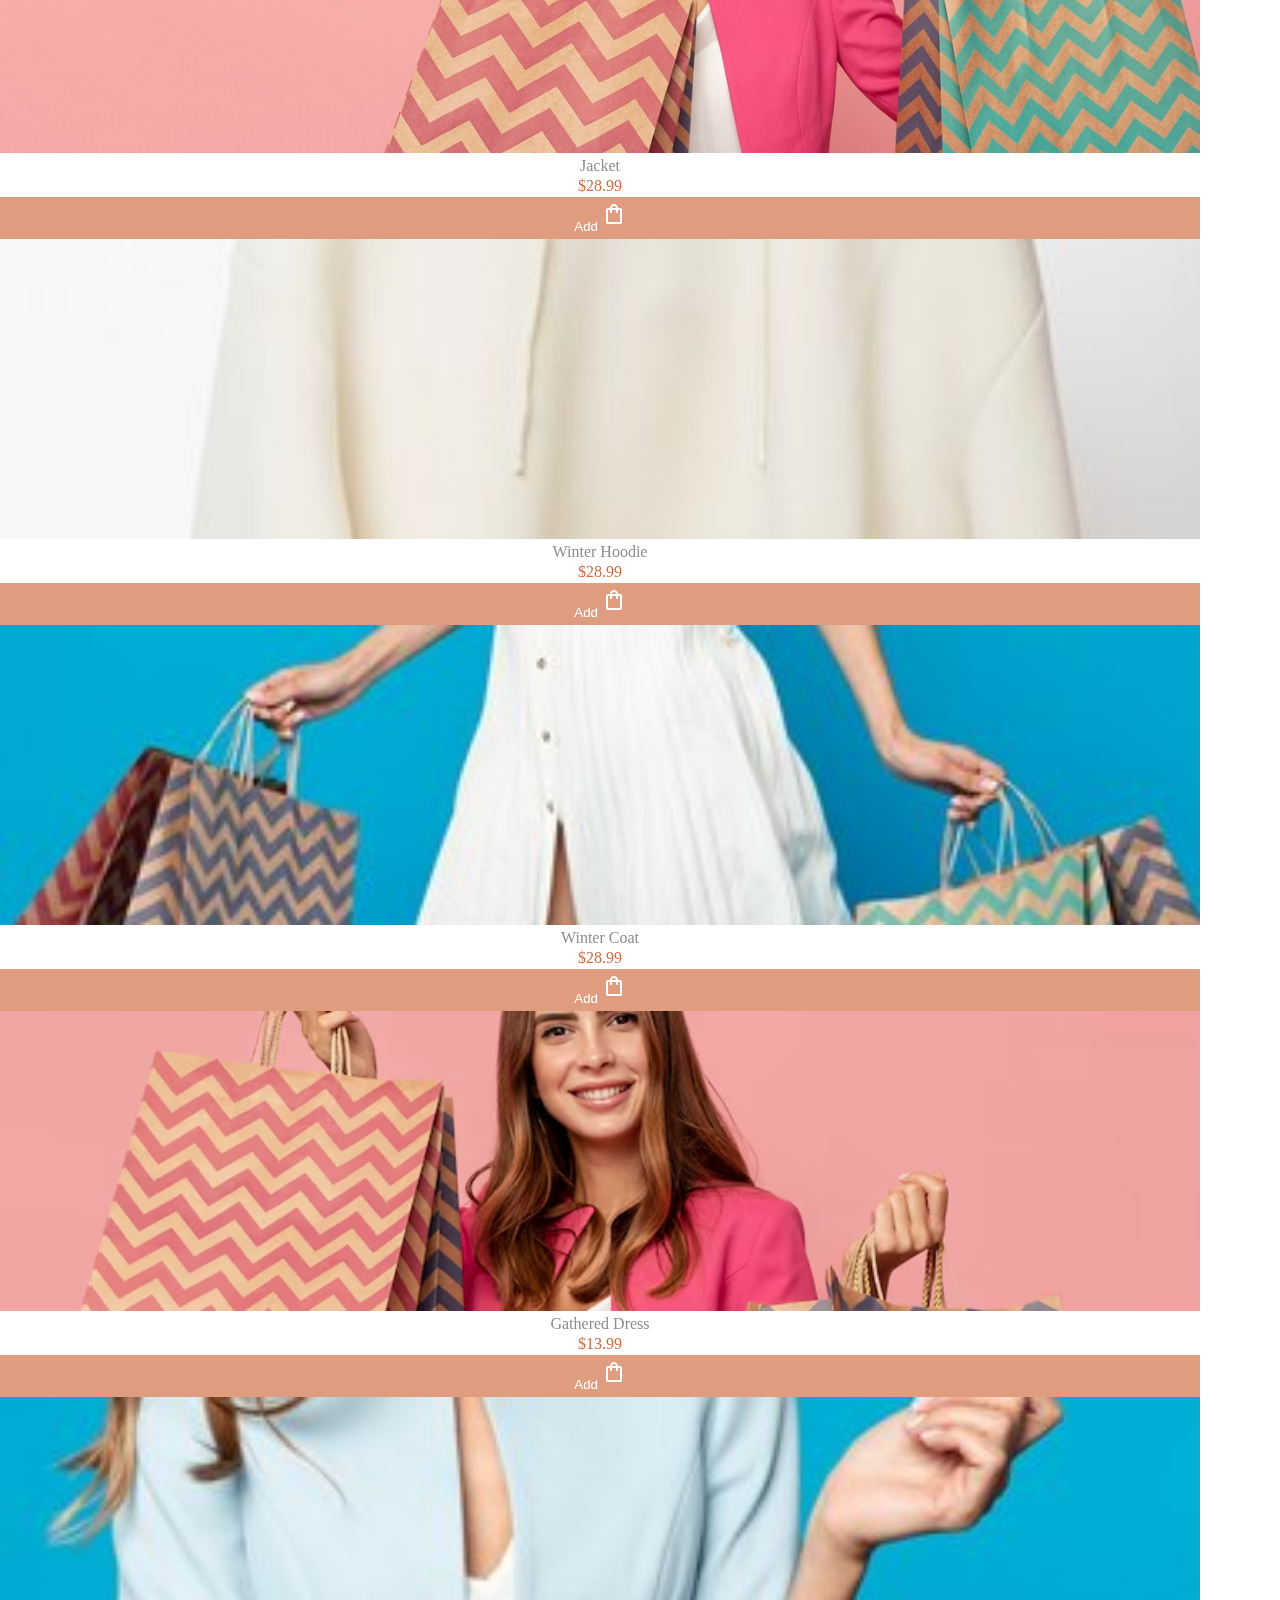
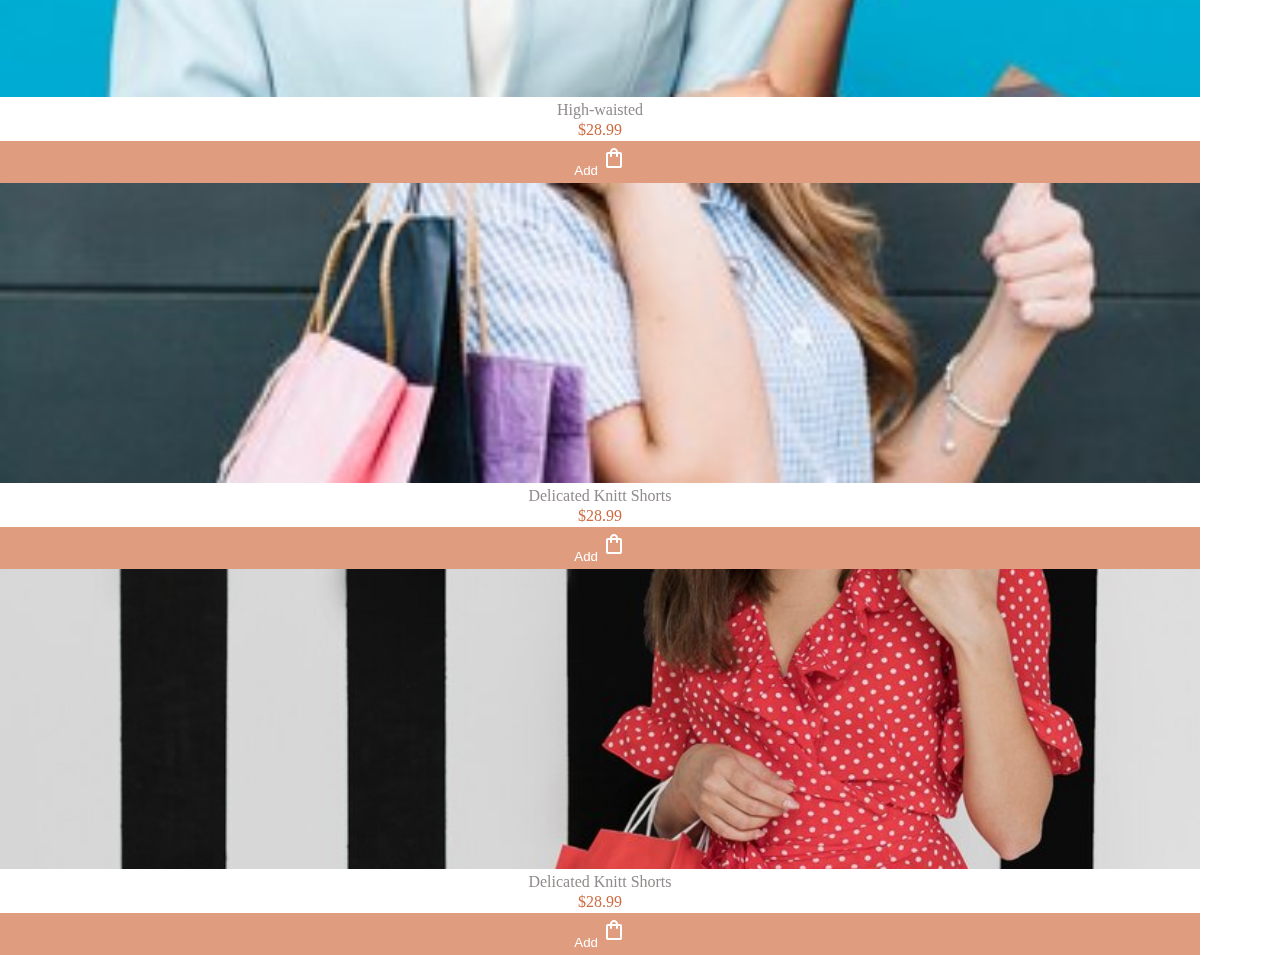
<file: ladies.html>
<!DOCTYPE html>
<html lang="en">
<head>
    <meta charset="UTF-8">
    <meta name="viewport" content="width=device-width, initial-scale=1.0">
    <title>Ladies</title>
    <link rel="stylesheet" href="styles.css">
    <link href="https://cdn.jsdelivr.net/npm/bootstrap@5.0.2/dist/css/bootstrap.min.css" rel="stylesheet" integrity="sha384-EVSTQN3/azprG1Anm3QDgpJLIm9Nao0Yz1ztcQTwFspd3yD65VohhpuuCOmLASjC" crossorigin="anonymous">
    <link rel="stylesheet" href="https://cdnjs.cloudflare.com/ajax/libs/font-awesome/6.5.2/css/all.min.css" integrity="sha512-SnH5WK+bZxgPHs44uWIX+LLJAJ9/2PkPKZ5QiAj6Ta86w+fsb2TkcmfRyVX3pBnMFcV7oQPJkl9QevSCWr3W6A==" crossorigin="anonymous" referrerpolicy="no-referrer" />
</head>
<body>
    <nav>
        <div class="container">
            
                <div class="logo">
                    <img src="./images/cloyhing-logo.png" alt="">
                </div>

                <div class="nav-main">
                    <ul>
                        <li><a href="ladies.html">Ladies</a></li>
                        <li><a href="men.html">Men</a></li>
                        <li><a href="">Baby</a></li>
                        <li><a href="kids.html">Kids</a></li>
                        <li><a href="">Sport</a></li>
                        <li><a href="">Accesories</a></li>
                        <li><a href="">Home Decor</a></li>
                     </ul>
                </div>

                <div class="icons">
                    <svg xmlns="http://www.w3.org/2000/svg" height="24px" viewBox="0 -960 960 960" width="24px" fill="#5f6368"><path d="M784-120 532-372q-30 24-69 38t-83 14q-109 0-184.5-75.5T120-580q0-109 75.5-184.5T380-840q109 0 184.5 75.5T640-580q0 44-14 83t-38 69l252 252-56 56ZM380-400q75 0 127.5-52.5T560-580q0-75-52.5-127.5T380-760q-75 0-127.5 52.5T200-580q0 75 52.5 127.5T380-400Z"/></svg>
                    
                    <svg xmlns="http://www.w3.org/2000/svg" height="24px" viewBox="0 -960 960 960" width="24px" fill="#5f6368"><path d="m480-120-58-52q-101-91-167-157T150-447.5Q111-500 95.5-544T80-634q0-94 63-157t157-63q52 0 99 22t81 62q34-40 81-62t99-22q94 0 157 63t63 157q0 46-15.5 90T810-447.5Q771-395 705-329T538-172l-58 52Zm0-108q96-86 158-147.5t98-107q36-45.5 50-81t14-70.5q0-60-40-100t-100-40q-47 0-87 26.5T518-680h-76q-15-41-55-67.5T300-774q-60 0-100 40t-40 100q0 35 14 70.5t50 81q36 45.5 98 107T480-228Zm0-273Z"/></svg>
                    <svg xmlns="http://www.w3.org/2000/svg" height="24px" viewBox="0 -960 960 960" width="24px" fill="#5f6368"><path d="M240-80q-33 0-56.5-23.5T160-160v-480q0-33 23.5-56.5T240-720h80q0-66 47-113t113-47q66 0 113 47t47 113h80q33 0 56.5 23.5T800-640v480q0 33-23.5 56.5T720-80H240Zm0-80h480v-480h-80v80q0 17-11.5 28.5T600-520q-17 0-28.5-11.5T560-560v-80H400v80q0 17-11.5 28.5T360-520q-17 0-28.5-11.5T320-560v-80h-80v480Zm160-560h160q0-33-23.5-56.5T480-800q-33 0-56.5 23.5T400-720ZM240-160v-480 480Z"/></svg>

                    <button><a href=""></a>Login</button>
                        
                </div>

            
        </div>
    </nav>
    <!------------------------------------------------------------------------------>
    <section class="products-first">
        <div class="container">
            <div class="row mt-5">
                <div class="col-2 side-menu">
                    <ul>
                        <li><a href="">Blouses and Shirts</a></li>
                        <li><a href="">Bodie</a></li>
                        <li><a href="">Customes</a></li>
                        <li><a href="">Pants</a></li>
                        <li><a href="">Outwear</a></li>
                        <li><a href="">Jumper and Sweaters</a></li>
                        <li><a href="">Jeans</a></li>
                        <li><a href="">Home Clothes</a></li>
                        <li><a href="">Overall</a></li>
                        <li><a href="">Beachwear</a></li>
                    </ul>                     
                 
                </div>
                <div class="col-2">
                    <img src="./images/clothing-first2.avif" alt="">
                    <p class="prod-head">Delicated Knitt Shorts</p>
                    <p class="prod-price">$28.99</p> 
                    <a href="cart.html"><button  class="add-cart">Add <svg xmlns="http://www.w3.org/2000/svg" height="24px" viewBox="0 -960 960 960" width="24px" fill="#FFFFFF"><path d="M240-80q-33 0-56.5-23.5T160-160v-480q0-33 23.5-56.5T240-720h80q0-66 47-113t113-47q66 0 113 47t47 113h80q33 0 56.5 23.5T800-640v480q0 33-23.5 56.5T720-80H240Zm0-80h480v-480h-80v80q0 17-11.5 28.5T600-520q-17 0-28.5-11.5T560-560v-80H400v80q0 17-11.5 28.5T360-520q-17 0-28.5-11.5T320-560v-80h-80v480Zm160-560h160q0-33-23.5-56.5T480-800q-33 0-56.5 23.5T400-720ZM240-160v-480 480Z"/></svg> </button> </a>
                </div>
                <div class="col-2">
                    <img src="./images/clothing-swiper5.jpg" alt="">
                    <p class="prod-head">Gathered Dress</p>
                    <p class="prod-price">$13.99</p>  
                    <a href="cart.html"><button  class="add-cart">Add <svg xmlns="http://www.w3.org/2000/svg" height="24px" viewBox="0 -960 960 960" width="24px" fill="#FFFFFF"><path d="M240-80q-33 0-56.5-23.5T160-160v-480q0-33 23.5-56.5T240-720h80q0-66 47-113t113-47q66 0 113 47t47 113h80q33 0 56.5 23.5T800-640v480q0 33-23.5 56.5T720-80H240Zm0-80h480v-480h-80v80q0 17-11.5 28.5T600-520q-17 0-28.5-11.5T560-560v-80H400v80q0 17-11.5 28.5T360-520q-17 0-28.5-11.5T320-560v-80h-80v480Zm160-560h160q0-33-23.5-56.5T480-800q-33 0-56.5 23.5T400-720ZM240-160v-480 480Z"/></svg> </button> </a>
                </div>
                <div class="col-2">
                    <img src="./images/clothing-girls trouse.jpg" alt="">
                    <p class="prod-head">High-waisted</p>
                    <p class="prod-price">$28.99</p>  
                    <a href="cart.html"><button  class="add-cart">Add <svg xmlns="http://www.w3.org/2000/svg" height="24px" viewBox="0 -960 960 960" width="24px" fill="#FFFFFF"><path d="M240-80q-33 0-56.5-23.5T160-160v-480q0-33 23.5-56.5T240-720h80q0-66 47-113t113-47q66 0 113 47t47 113h80q33 0 56.5 23.5T800-640v480q0 33-23.5 56.5T720-80H240Zm0-80h480v-480h-80v80q0 17-11.5 28.5T600-520q-17 0-28.5-11.5T560-560v-80H400v80q0 17-11.5 28.5T360-520q-17 0-28.5-11.5T320-560v-80h-80v480Zm160-560h160q0-33-23.5-56.5T480-800q-33 0-56.5 23.5T400-720ZM240-160v-480 480Z"/></svg> </button> </a>
                </div>
                <div class="col-2">
                    <img src="./images/clothing-swiper4.jpg" alt="">
                    <p class="prod-head">Jacket</p>
                    <p class="prod-price">$28.99</p>  
                    <a href="cart.html"><button  class="add-cart">Add <svg xmlns="http://www.w3.org/2000/svg" height="24px" viewBox="0 -960 960 960" width="24px" fill="#FFFFFF"><path d="M240-80q-33 0-56.5-23.5T160-160v-480q0-33 23.5-56.5T240-720h80q0-66 47-113t113-47q66 0 113 47t47 113h80q33 0 56.5 23.5T800-640v480q0 33-23.5 56.5T720-80H240Zm0-80h480v-480h-80v80q0 17-11.5 28.5T600-520q-17 0-28.5-11.5T560-560v-80H400v80q0 17-11.5 28.5T360-520q-17 0-28.5-11.5T320-560v-80h-80v480Zm160-560h160q0-33-23.5-56.5T480-800q-33 0-56.5 23.5T400-720ZM240-160v-480 480Z"/></svg> </button> </a>
                </div>
                <div class="col-2">
                    <img src="./images/clothing-hoodie.jpg" alt="">
                    <p class="prod-head">Winter Hoodie</p>
                    <p class="prod-price">$28.99</p>  
                    <a href="cart.html"><button  class="add-cart">Add <svg xmlns="http://www.w3.org/2000/svg" height="24px" viewBox="0 -960 960 960" width="24px" fill="#FFFFFF"><path d="M240-80q-33 0-56.5-23.5T160-160v-480q0-33 23.5-56.5T240-720h80q0-66 47-113t113-47q66 0 113 47t47 113h80q33 0 56.5 23.5T800-640v480q0 33-23.5 56.5T720-80H240Zm0-80h480v-480h-80v80q0 17-11.5 28.5T600-520q-17 0-28.5-11.5T560-560v-80H400v80q0 17-11.5 28.5T360-520q-17 0-28.5-11.5T320-560v-80h-80v480Zm160-560h160q0-33-23.5-56.5T480-800q-33 0-56.5 23.5T400-720ZM240-160v-480 480Z"/></svg> </button> </a>
                </div>
            </div>
        </div>
    </section>
    <!--------------------------------------------------------------------------------------->
    <section class="products-first">
        <div class="container">
            <div class="row mt-5 mb-5">
                <div class="col-2 side-menu">
                    <!-- <ul>
                        <li><a href="">Blouses and Shirts</a></li>
                        <li><a href="">Bodie</a></li>
                        <li><a href="">Customes</a></li>
                        <li><a href="">Pants</a></li>
                        <li><a href="">Outwear</a></li>
                        <li><a href="">Jumper and Sweaters</a></li>
                        <li><a href="">Jeans</a></li>
                        <li><a href="">Home Clothes</a></li>
                        <li><a href="">Overall</a></li>
                        <li><a href="">Beachwear</a></li>
                    </ul>                      -->
                 
                </div>
                <div class="col-2">
                    <img src="./images/clothing-swiper8.jpg" alt="">
                    <p class="prod-head">Winter Coat</p>
                    <p class="prod-price">$28.99</p> 
                    <a href="cart.html"><button  class="add-cart">Add <svg xmlns="http://www.w3.org/2000/svg" height="24px" viewBox="0 -960 960 960" width="24px" fill="#FFFFFF"><path d="M240-80q-33 0-56.5-23.5T160-160v-480q0-33 23.5-56.5T240-720h80q0-66 47-113t113-47q66 0 113 47t47 113h80q33 0 56.5 23.5T800-640v480q0 33-23.5 56.5T720-80H240Zm0-80h480v-480h-80v80q0 17-11.5 28.5T600-520q-17 0-28.5-11.5T560-560v-80H400v80q0 17-11.5 28.5T360-520q-17 0-28.5-11.5T320-560v-80h-80v480Zm160-560h160q0-33-23.5-56.5T480-800q-33 0-56.5 23.5T400-720ZM240-160v-480 480Z"/></svg> </button> </a>
                </div>
                <div class="col-2">
                    <img src="./images/clothing-products2.avif" alt="">
                    <p class="prod-head">Gathered Dress</p>
                    <p class="prod-price">$13.99</p>  
                    <a href="cart.html"><button  class="add-cart">Add <svg xmlns="http://www.w3.org/2000/svg" height="24px" viewBox="0 -960 960 960" width="24px" fill="#FFFFFF"><path d="M240-80q-33 0-56.5-23.5T160-160v-480q0-33 23.5-56.5T240-720h80q0-66 47-113t113-47q66 0 113 47t47 113h80q33 0 56.5 23.5T800-640v480q0 33-23.5 56.5T720-80H240Zm0-80h480v-480h-80v80q0 17-11.5 28.5T600-520q-17 0-28.5-11.5T560-560v-80H400v80q0 17-11.5 28.5T360-520q-17 0-28.5-11.5T320-560v-80h-80v480Zm160-560h160q0-33-23.5-56.5T480-800q-33 0-56.5 23.5T400-720ZM240-160v-480 480Z"/></svg> </button> </a>
                </div>
                <div class="col-2">
                    <img src="./images/clothing-products3.jpg" alt="">
                    <p class="prod-head">High-waisted</p>
                    <p class="prod-price">$28.99</p>  
                    <a href="cart.html"><button  class="add-cart">Add <svg xmlns="http://www.w3.org/2000/svg" height="24px" viewBox="0 -960 960 960" width="24px" fill="#FFFFFF"><path d="M240-80q-33 0-56.5-23.5T160-160v-480q0-33 23.5-56.5T240-720h80q0-66 47-113t113-47q66 0 113 47t47 113h80q33 0 56.5 23.5T800-640v480q0 33-23.5 56.5T720-80H240Zm0-80h480v-480h-80v80q0 17-11.5 28.5T600-520q-17 0-28.5-11.5T560-560v-80H400v80q0 17-11.5 28.5T360-520q-17 0-28.5-11.5T320-560v-80h-80v480Zm160-560h160q0-33-23.5-56.5T480-800q-33 0-56.5 23.5T400-720ZM240-160v-480 480Z"/></svg> </button> </a>
                </div>
                <div class="col-2">
                    <img src="./images/clothing-products4.jpg" alt="">
                    <p class="prod-head">Delicated Knitt Shorts</p>
                    <p class="prod-price">$28.99</p>  
                    <a href="cart.html"><button  class="add-cart">Add <svg xmlns="http://www.w3.org/2000/svg" height="24px" viewBox="0 -960 960 960" width="24px" fill="#FFFFFF"><path d="M240-80q-33 0-56.5-23.5T160-160v-480q0-33 23.5-56.5T240-720h80q0-66 47-113t113-47q66 0 113 47t47 113h80q33 0 56.5 23.5T800-640v480q0 33-23.5 56.5T720-80H240Zm0-80h480v-480h-80v80q0 17-11.5 28.5T600-520q-17 0-28.5-11.5T560-560v-80H400v80q0 17-11.5 28.5T360-520q-17 0-28.5-11.5T320-560v-80h-80v480Zm160-560h160q0-33-23.5-56.5T480-800q-33 0-56.5 23.5T400-720ZM240-160v-480 480Z"/></svg> </button> </a>
                </div>
                <div class="col-2">
                    <img src="./images/clothing-products5.jpg" alt="">
                    <p class="prod-head">Delicated Knitt Shorts</p>
                    <p class="prod-price">$28.99</p>  
                    <a href="cart.html"><button  class="add-cart">Add <svg xmlns="http://www.w3.org/2000/svg" height="24px" viewBox="0 -960 960 960" width="24px" fill="#FFFFFF"><path d="M240-80q-33 0-56.5-23.5T160-160v-480q0-33 23.5-56.5T240-720h80q0-66 47-113t113-47q66 0 113 47t47 113h80q33 0 56.5 23.5T800-640v480q0 33-23.5 56.5T720-80H240Zm0-80h480v-480h-80v80q0 17-11.5 28.5T600-520q-17 0-28.5-11.5T560-560v-80H400v80q0 17-11.5 28.5T360-520q-17 0-28.5-11.5T320-560v-80h-80v480Zm160-560h160q0-33-23.5-56.5T480-800q-33 0-56.5 23.5T400-720ZM240-160v-480 480Z"/></svg> </button> </a>
                </div>
            </div>
        </div>
    </section>


    
</body>
</html>
</file>
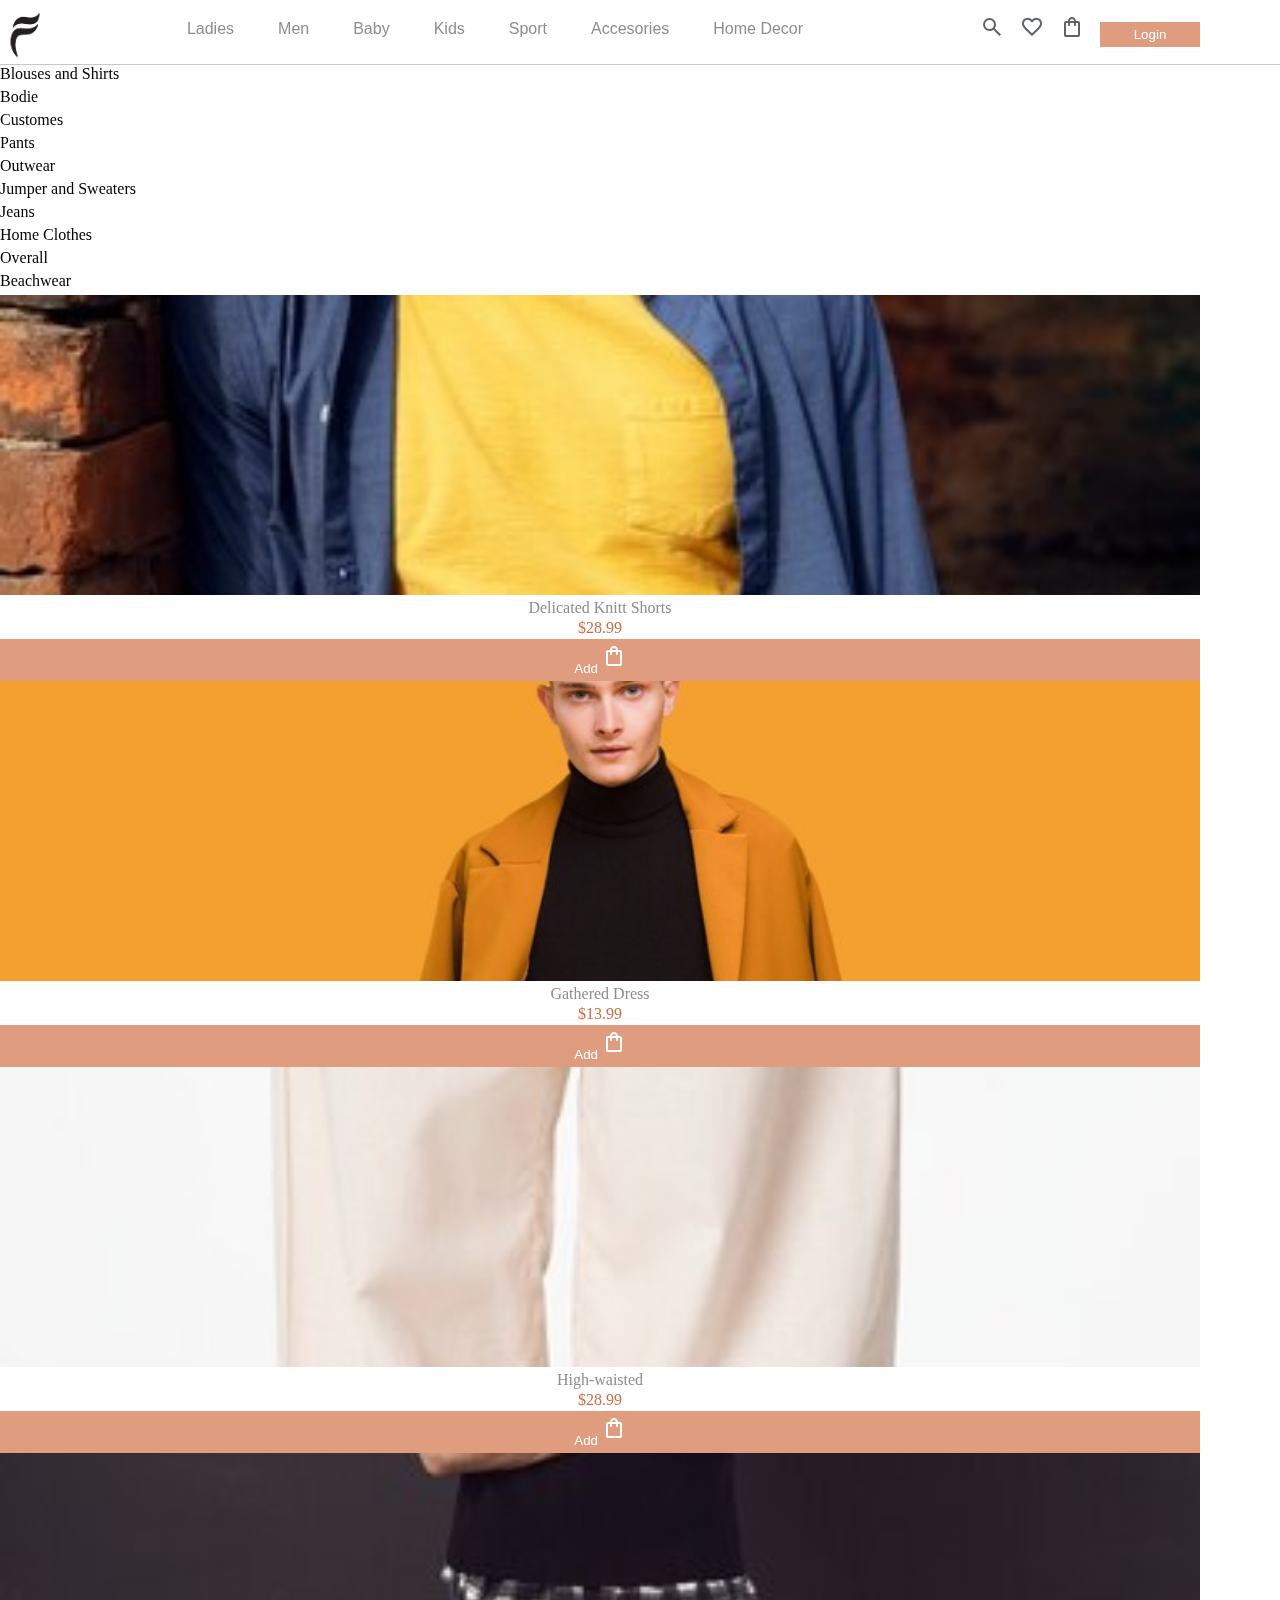
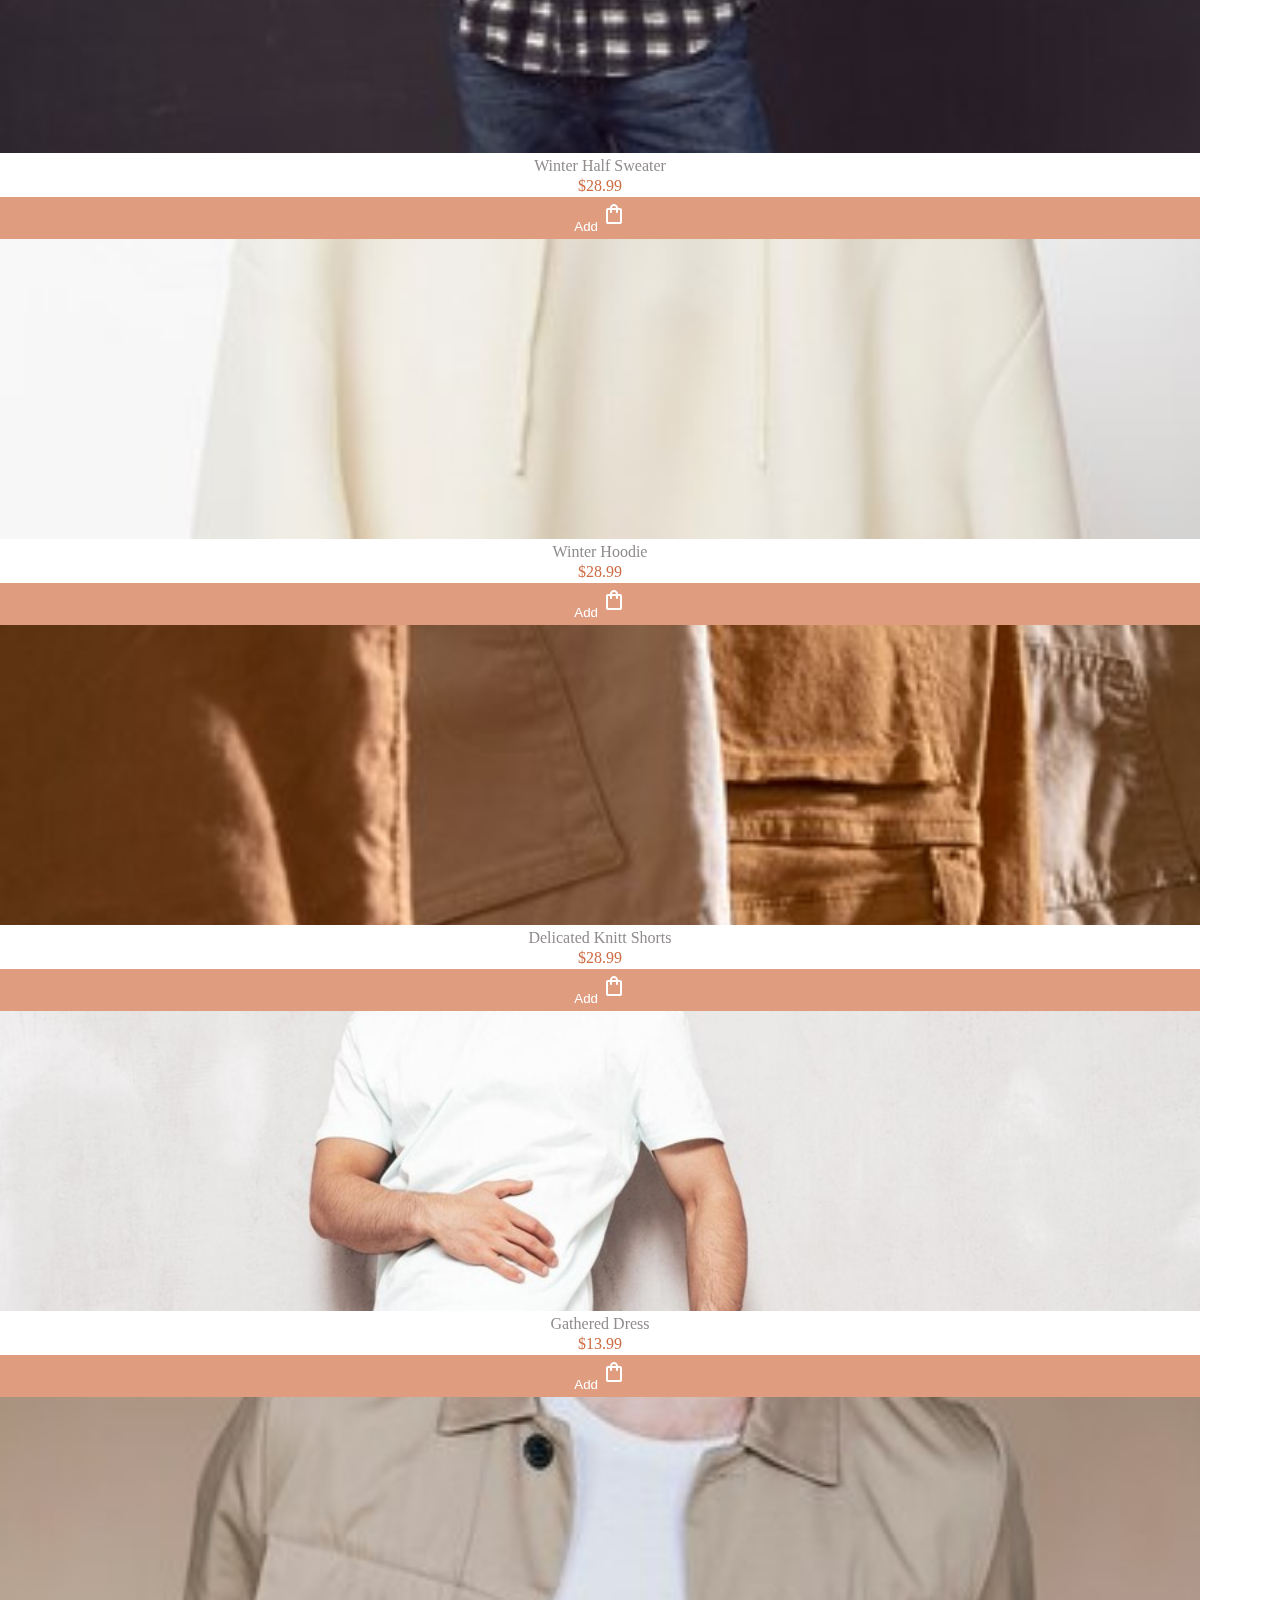
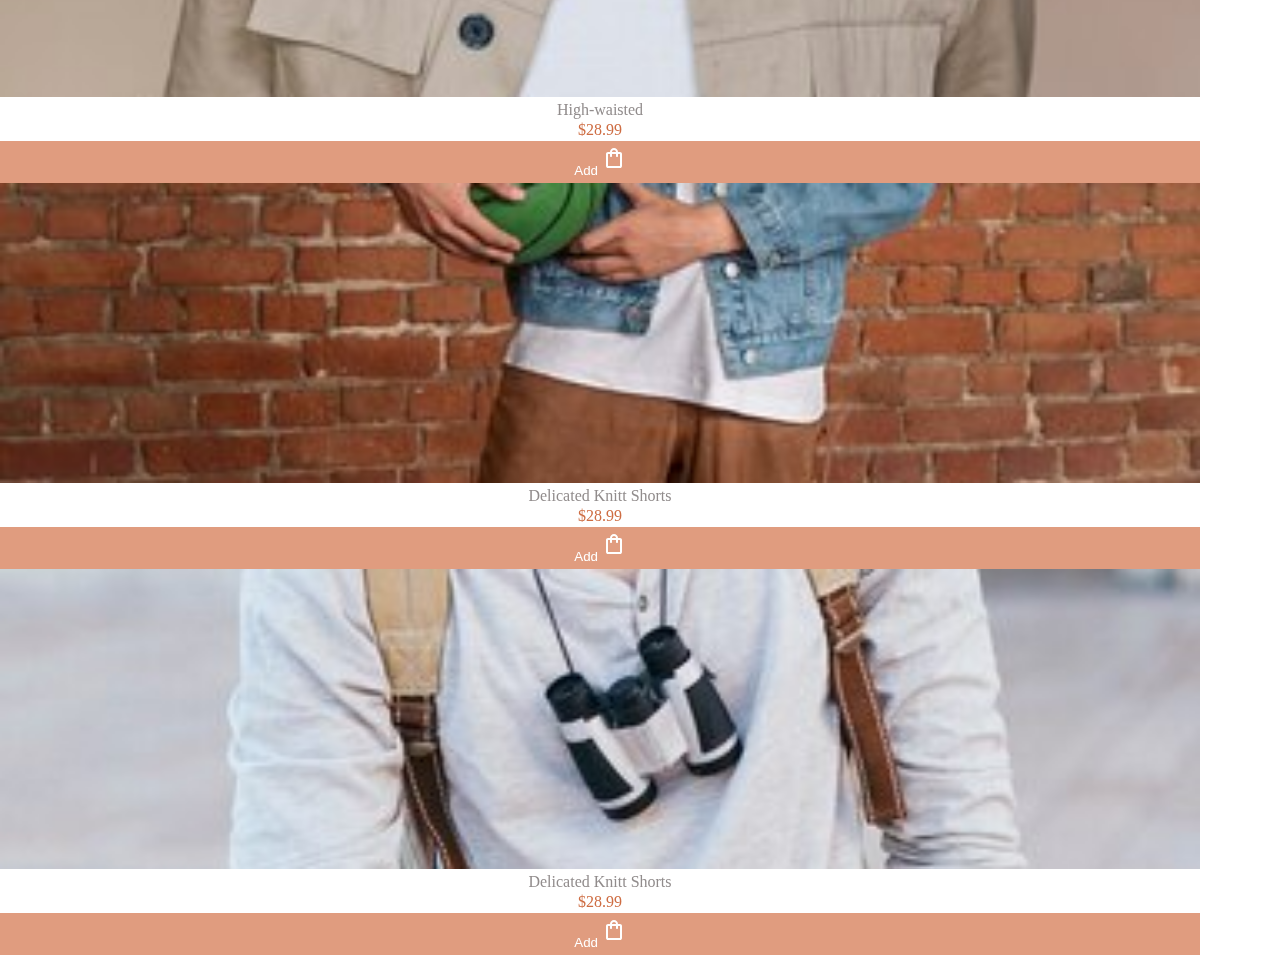
<file: men.html>
<!DOCTYPE html>
<html lang="en">
<head>
    <meta charset="UTF-8">
    <meta name="viewport" content="width=device-width, initial-scale=1.0">
    <title>Men</title>
    <link rel="stylesheet" href="styles.css">
    <link href="https://cdn.jsdelivr.net/npm/bootstrap@5.0.2/dist/css/bootstrap.min.css" rel="stylesheet" integrity="sha384-EVSTQN3/azprG1Anm3QDgpJLIm9Nao0Yz1ztcQTwFspd3yD65VohhpuuCOmLASjC" crossorigin="anonymous">
    <link rel="stylesheet" href="https://cdnjs.cloudflare.com/ajax/libs/font-awesome/6.5.2/css/all.min.css" integrity="sha512-SnH5WK+bZxgPHs44uWIX+LLJAJ9/2PkPKZ5QiAj6Ta86w+fsb2TkcmfRyVX3pBnMFcV7oQPJkl9QevSCWr3W6A==" crossorigin="anonymous" referrerpolicy="no-referrer" />
</head>
<body>
    <nav>
        <div class="container">
            
                <div class="logo">
                    <img src="./images/cloyhing-logo.png" alt="">
                </div>

                <div class="nav-main">
                    <ul>
                        <li><a href="ladies.html">Ladies</a></li>
                        <li><a href="men.html">Men</a></li>
                        <li><a href="">Baby</a></li>
                        <li><a href="">Kids</a></li>
                        <li><a href="">Sport</a></li>
                        <li><a href="">Accesories</a></li>
                        <li><a href="">Home Decor</a></li>
                     </ul>
                </div>

                <div class="icons">
                    <svg xmlns="http://www.w3.org/2000/svg" height="24px" viewBox="0 -960 960 960" width="24px" fill="#5f6368"><path d="M784-120 532-372q-30 24-69 38t-83 14q-109 0-184.5-75.5T120-580q0-109 75.5-184.5T380-840q109 0 184.5 75.5T640-580q0 44-14 83t-38 69l252 252-56 56ZM380-400q75 0 127.5-52.5T560-580q0-75-52.5-127.5T380-760q-75 0-127.5 52.5T200-580q0 75 52.5 127.5T380-400Z"/></svg>
                    
                    <svg xmlns="http://www.w3.org/2000/svg" height="24px" viewBox="0 -960 960 960" width="24px" fill="#5f6368"><path d="m480-120-58-52q-101-91-167-157T150-447.5Q111-500 95.5-544T80-634q0-94 63-157t157-63q52 0 99 22t81 62q34-40 81-62t99-22q94 0 157 63t63 157q0 46-15.5 90T810-447.5Q771-395 705-329T538-172l-58 52Zm0-108q96-86 158-147.5t98-107q36-45.5 50-81t14-70.5q0-60-40-100t-100-40q-47 0-87 26.5T518-680h-76q-15-41-55-67.5T300-774q-60 0-100 40t-40 100q0 35 14 70.5t50 81q36 45.5 98 107T480-228Zm0-273Z"/></svg>
                    <svg xmlns="http://www.w3.org/2000/svg" height="24px" viewBox="0 -960 960 960" width="24px" fill="#5f6368"><path d="M240-80q-33 0-56.5-23.5T160-160v-480q0-33 23.5-56.5T240-720h80q0-66 47-113t113-47q66 0 113 47t47 113h80q33 0 56.5 23.5T800-640v480q0 33-23.5 56.5T720-80H240Zm0-80h480v-480h-80v80q0 17-11.5 28.5T600-520q-17 0-28.5-11.5T560-560v-80H400v80q0 17-11.5 28.5T360-520q-17 0-28.5-11.5T320-560v-80h-80v480Zm160-560h160q0-33-23.5-56.5T480-800q-33 0-56.5 23.5T400-720ZM240-160v-480 480Z"/></svg>

                    <button><a href=""></a>Login</button>
                        
                </div>
       
        </div>
    </nav> 
    <!---------------------------------------------------------------------------->
    <section class="products-first">
            <div class="container">
                <div class="row mt-5">
                    <div class="col-2 side-menu">
                        <ul>
                            <li><a href="">Blouses and Shirts</a></li>
                            <li><a href="">Bodie</a></li>
                            <li><a href="">Customes</a></li>
                            <li><a href="">Pants</a></li>
                            <li><a href="">Outwear</a></li>
                            <li><a href="">Jumper and Sweaters</a></li>
                            <li><a href="">Jeans</a></li>
                            <li><a href="">Home Clothes</a></li>
                            <li><a href="">Overall</a></li>
                            <li><a href="">Beachwear</a></li>
                        </ul>                     
                     
                    </div>
                    <div class="col-2">
                        <img src="./images/cloyhing-men1.jpg" alt="">
                        <p class="prod-head">Delicated Knitt Shorts</p>
                        <p class="prod-price">$28.99</p> 
                        <a href="cart.html"><button  class="add-cart">Add <svg xmlns="http://www.w3.org/2000/svg" height="24px" viewBox="0 -960 960 960" width="24px" fill="#FFFFFF"><path d="M240-80q-33 0-56.5-23.5T160-160v-480q0-33 23.5-56.5T240-720h80q0-66 47-113t113-47q66 0 113 47t47 113h80q33 0 56.5 23.5T800-640v480q0 33-23.5 56.5T720-80H240Zm0-80h480v-480h-80v80q0 17-11.5 28.5T600-520q-17 0-28.5-11.5T560-560v-80H400v80q0 17-11.5 28.5T360-520q-17 0-28.5-11.5T320-560v-80h-80v480Zm160-560h160q0-33-23.5-56.5T480-800q-33 0-56.5 23.5T400-720ZM240-160v-480 480Z"/></svg> </button> </a>
                    </div>
                    <div class="col-2">
                        <img src="./images/clothing-men2.jpg" alt="">
                        <p class="prod-head">Gathered Dress</p>
                        <p class="prod-price">$13.99</p>  
                        <a href="cart.html"><button  class="add-cart">Add <svg xmlns="http://www.w3.org/2000/svg" height="24px" viewBox="0 -960 960 960" width="24px" fill="#FFFFFF"><path d="M240-80q-33 0-56.5-23.5T160-160v-480q0-33 23.5-56.5T240-720h80q0-66 47-113t113-47q66 0 113 47t47 113h80q33 0 56.5 23.5T800-640v480q0 33-23.5 56.5T720-80H240Zm0-80h480v-480h-80v80q0 17-11.5 28.5T600-520q-17 0-28.5-11.5T560-560v-80H400v80q0 17-11.5 28.5T360-520q-17 0-28.5-11.5T320-560v-80h-80v480Zm160-560h160q0-33-23.5-56.5T480-800q-33 0-56.5 23.5T400-720ZM240-160v-480 480Z"/></svg> </button> </a>
                    </div>
                    <div class="col-2">
                        <img src="./images/clothing-girls trouse.jpg" alt="">
                        <p class="prod-head">High-waisted</p>
                        <p class="prod-price">$28.99</p>  
                        <a href="cart.html"><button  class="add-cart">Add <svg xmlns="http://www.w3.org/2000/svg" height="24px" viewBox="0 -960 960 960" width="24px" fill="#FFFFFF"><path d="M240-80q-33 0-56.5-23.5T160-160v-480q0-33 23.5-56.5T240-720h80q0-66 47-113t113-47q66 0 113 47t47 113h80q33 0 56.5 23.5T800-640v480q0 33-23.5 56.5T720-80H240Zm0-80h480v-480h-80v80q0 17-11.5 28.5T600-520q-17 0-28.5-11.5T560-560v-80H400v80q0 17-11.5 28.5T360-520q-17 0-28.5-11.5T320-560v-80h-80v480Zm160-560h160q0-33-23.5-56.5T480-800q-33 0-56.5 23.5T400-720ZM240-160v-480 480Z"/></svg> </button> </a>
                    </div>
                    <div class="col-2">
                        <img src="./images/clothing-men3.jpg" alt="">
                        <p class="prod-head">Winter Half Sweater</p>
                        <p class="prod-price">$28.99</p>  
                        <a href="cart.html"><button  class="add-cart">Add <svg xmlns="http://www.w3.org/2000/svg" height="24px" viewBox="0 -960 960 960" width="24px" fill="#FFFFFF"><path d="M240-80q-33 0-56.5-23.5T160-160v-480q0-33 23.5-56.5T240-720h80q0-66 47-113t113-47q66 0 113 47t47 113h80q33 0 56.5 23.5T800-640v480q0 33-23.5 56.5T720-80H240Zm0-80h480v-480h-80v80q0 17-11.5 28.5T600-520q-17 0-28.5-11.5T560-560v-80H400v80q0 17-11.5 28.5T360-520q-17 0-28.5-11.5T320-560v-80h-80v480Zm160-560h160q0-33-23.5-56.5T480-800q-33 0-56.5 23.5T400-720ZM240-160v-480 480Z"/></svg> </button> </a>
                    </div>
                    <div class="col-2">
                        <img src="./images/clothing-hoodie.jpg" alt="">
                        <p class="prod-head">Winter Hoodie</p>
                        <p class="prod-price">$28.99</p>  
                        <a href="cart.html"><button  class="add-cart">Add <svg xmlns="http://www.w3.org/2000/svg" height="24px" viewBox="0 -960 960 960" width="24px" fill="#FFFFFF"><path d="M240-80q-33 0-56.5-23.5T160-160v-480q0-33 23.5-56.5T240-720h80q0-66 47-113t113-47q66 0 113 47t47 113h80q33 0 56.5 23.5T800-640v480q0 33-23.5 56.5T720-80H240Zm0-80h480v-480h-80v80q0 17-11.5 28.5T600-520q-17 0-28.5-11.5T560-560v-80H400v80q0 17-11.5 28.5T360-520q-17 0-28.5-11.5T320-560v-80h-80v480Zm160-560h160q0-33-23.5-56.5T480-800q-33 0-56.5 23.5T400-720ZM240-160v-480 480Z"/></svg> </button> </a>
                    </div>
                </div>
            </div>
    </section>
    <!----------------------------------------------------------------------------------->
    <section class="products-first">
            <div class="container">
                <div class="row mt-5 mb-5">
                    <div class="col-2 side-menu">
                        <!-- <ul>
                            <li><a href="">Blouses and Shirts</a></li>
                            <li><a href="">Bodie</a></li>
                            <li><a href="">Customes</a></li>
                            <li><a href="">Pants</a></li>
                            <li><a href="">Outwear</a></li>
                            <li><a href="">Jumper and Sweaters</a></li>
                            <li><a href="">Jeans</a></li>
                            <li><a href="">Home Clothes</a></li>
                            <li><a href="">Overall</a></li>
                            <li><a href="">Beachwear</a></li>
                        </ul>                      -->      
                    </div>
                    <div class="col-2">
                        <img src="./images/clothing- mens trouser.jpg" alt="">
                        <p class="prod-head">Delicated Knitt Shorts</p>
                        <p class="prod-price">$28.99</p> 
                        <a href="cart.html"><button  class="add-cart">Add <svg xmlns="http://www.w3.org/2000/svg" height="24px" viewBox="0 -960 960 960" width="24px" fill="#FFFFFF"><path d="M240-80q-33 0-56.5-23.5T160-160v-480q0-33 23.5-56.5T240-720h80q0-66 47-113t113-47q66 0 113 47t47 113h80q33 0 56.5 23.5T800-640v480q0 33-23.5 56.5T720-80H240Zm0-80h480v-480h-80v80q0 17-11.5 28.5T600-520q-17 0-28.5-11.5T560-560v-80H400v80q0 17-11.5 28.5T360-520q-17 0-28.5-11.5T320-560v-80h-80v480Zm160-560h160q0-33-23.5-56.5T480-800q-33 0-56.5 23.5T400-720ZM240-160v-480 480Z"/></svg> </button> </a>
                    </div>
                    <div class="col-2">
                        <img src="./images/clothing-t-shirt1.jpg" alt="">
                        <p class="prod-head">Gathered Dress</p>
                        <p class="prod-price">$13.99</p>  
                        <a href="cart.html"><button  class="add-cart">Add <svg xmlns="http://www.w3.org/2000/svg" height="24px" viewBox="0 -960 960 960" width="24px" fill="#FFFFFF"><path d="M240-80q-33 0-56.5-23.5T160-160v-480q0-33 23.5-56.5T240-720h80q0-66 47-113t113-47q66 0 113 47t47 113h80q33 0 56.5 23.5T800-640v480q0 33-23.5 56.5T720-80H240Zm0-80h480v-480h-80v80q0 17-11.5 28.5T600-520q-17 0-28.5-11.5T560-560v-80H400v80q0 17-11.5 28.5T360-520q-17 0-28.5-11.5T320-560v-80h-80v480Zm160-560h160q0-33-23.5-56.5T480-800q-33 0-56.5 23.5T400-720ZM240-160v-480 480Z"/></svg> </button> </a>
                    </div>
                    <div class="col-2">
                        <img src="./images/clothing-men5.jpg" alt="">
                        <p class="prod-head">High-waisted</p>
                        <p class="prod-price">$28.99</p>  
                        <a href="cart.html"><button  class="add-cart">Add <svg xmlns="http://www.w3.org/2000/svg" height="24px" viewBox="0 -960 960 960" width="24px" fill="#FFFFFF"><path d="M240-80q-33 0-56.5-23.5T160-160v-480q0-33 23.5-56.5T240-720h80q0-66 47-113t113-47q66 0 113 47t47 113h80q33 0 56.5 23.5T800-640v480q0 33-23.5 56.5T720-80H240Zm0-80h480v-480h-80v80q0 17-11.5 28.5T600-520q-17 0-28.5-11.5T560-560v-80H400v80q0 17-11.5 28.5T360-520q-17 0-28.5-11.5T320-560v-80h-80v480Zm160-560h160q0-33-23.5-56.5T480-800q-33 0-56.5 23.5T400-720ZM240-160v-480 480Z"/></svg> </button> </a>
                    </div>
                    <div class="col-2">
                        <img src="./images/clothing-men6.jpg" alt="">
                        <p class="prod-head">Delicated Knitt Shorts</p>
                        <p class="prod-price">$28.99</p>  
                        <a href="cart.html"><button  class="add-cart">Add <svg xmlns="http://www.w3.org/2000/svg" height="24px" viewBox="0 -960 960 960" width="24px" fill="#FFFFFF"><path d="M240-80q-33 0-56.5-23.5T160-160v-480q0-33 23.5-56.5T240-720h80q0-66 47-113t113-47q66 0 113 47t47 113h80q33 0 56.5 23.5T800-640v480q0 33-23.5 56.5T720-80H240Zm0-80h480v-480h-80v80q0 17-11.5 28.5T600-520q-17 0-28.5-11.5T560-560v-80H400v80q0 17-11.5 28.5T360-520q-17 0-28.5-11.5T320-560v-80h-80v480Zm160-560h160q0-33-23.5-56.5T480-800q-33 0-56.5 23.5T400-720ZM240-160v-480 480Z"/></svg> </button> </a>
                    </div>
                    <div class="col-2">
                        <img src="./images/clothing-tshirt3.jpg" alt="">
                        <p class="prod-head">Delicated Knitt Shorts</p>
                        <p class="prod-price">$28.99</p>  
                        <a href="cart.html"><button  class="add-cart">Add <svg xmlns="http://www.w3.org/2000/svg" height="24px" viewBox="0 -960 960 960" width="24px" fill="#FFFFFF"><path d="M240-80q-33 0-56.5-23.5T160-160v-480q0-33 23.5-56.5T240-720h80q0-66 47-113t113-47q66 0 113 47t47 113h80q33 0 56.5 23.5T800-640v480q0 33-23.5 56.5T720-80H240Zm0-80h480v-480h-80v80q0 17-11.5 28.5T600-520q-17 0-28.5-11.5T560-560v-80H400v80q0 17-11.5 28.5T360-520q-17 0-28.5-11.5T320-560v-80h-80v480Zm160-560h160q0-33-23.5-56.5T480-800q-33 0-56.5 23.5T400-720ZM240-160v-480 480Z"/></svg> </button> </a>
                    </div>
                </div>
            </div>
    </section>

    
</body>
</html>
</file>
<file: styles.css>
*{
    margin: 0;
    padding: 0;
}
.logo img{
    height: 50px;
    mix-blend-mode: darken;
    padding-top: 10px;
    
    
}
nav .container{
    display: flex;
    justify-content: space-between;
    flex-direction: row;
   

    
}
article{
    border: 40px solid #f2e4d5;
}
nav{
border-bottom: 1px solid #c8c8c8;
}
.nav-main a{
    text-decoration: none;
    color: #918c8c;
    font-family: sans-serif;
    
}
.nav-main li{
    list-style: none;
    display: inline-block;
    margin-right: 40px;
    padding-top: 20px;
    position: relative;
   
}
.nav-main a:hover{
   color: #000; 
}
 li::after {
    background-color: #000;
    content: "";
    width: 0;
    height: 3px;
    left: 0;
    bottom: 0;
    transition: width 0.35s ease 0s;
    position: absolute;
  }
  li:hover::after {
    width: 100%;
  }  


  
.icons{
    padding-top: 15px;
}
.icons button{
    width: 100px;
    padding: 5px;
    border: none;
    color: white;
    font-weight: 500;
    background-color: #E09c7f;
    
}
.icons button:hover{
  background-color: #ce6d43; 
}
.icons svg{
    margin-right: 12px;
    color:#918c8c ;
}
.first-img{
    background-image: url(./images/clothing-first5.jpg);
    width: 100%;
    height: 600px;
    object-fit: cover;
    background-repeat: no-repeat;
    background-size: cover;
    display: flex;
    justify-content: end;
    
}
.first-heading{
   padding-top: 20px;
   padding-right: 5px;
    font-size: 5rem;
    color: #fff;

}
.second-img{
    background-image: url(./images/clothing-first4.jpg);
    width: 100%;
    height: 600px;
    object-fit: cover;
    background-repeat: no-repeat;
    background-size: cover;
}
.second-heading{
    padding-top: 20px;
    padding-left: 5px;
    font-size: 5rem;
    color: #fff;
}
.third h3{
    text-align: center;
    font-family: sans-serif;
}
.fourth img{
    width: 100%;
    object-fit: cover;
    height: 200px;
}
.fourth{
    text-align: center;
}
.fourth p{
    margin-bottom: 0;
    
}

.desc{
    color: #000;
    font-weight: 600;
}
#fourth-sub{
    color: #918c8c;
}
.prices{
    color: #fbc0a0;
}

/*  fifth section css starts */
.fifth h3{
    text-align: center;
    font-family: sans-serif;
}

.sixth img{
    width: 100%;
    object-fit: cover;
    height: 350px;
    overflow: hidden;
  transition: -ms-transform .5s ease;
  transition: -webkit-transform .5s ease;
  transition: transform .5s ease;
  -webkit-transition: -webkit-transform .5s ease;
}

.sixth img:hover{
    -ms-transform: scale(1.05);
    -webkit-transform: scale(1.05);
    transform: scale(1.05);
}
.sixth p{
    margin-top: 5px;
    text-align: center;
    margin-bottom: 0;
    color: #918c8c;
}
.sixth .sixth-desc{
    color: #715432 ;
    font-weight: 650;
}
.seventh h3{
    text-align: center;
    font-family: sans-serif;
}
#seventh-logos{
    display: flex;
    justify-content: space-around;
    flex-direction: row;
}
#seventh-logos img{
    width: 100px;
    height: 80px;
    mix-blend-mode: darken; 
}


.eigth .col-8{
   
    background-color:#f2e4d5;
    height: 300px;
    text-align: center;
    padding: 50px;
    
}
.eigth  img{
    width: 100%;
    height: 300px;
    object-fit: cover;
}
.eigth input{
    width: 200px;
    border: none;
    height:40px;
    padding: 10px; 
    gap: 0;
   
    
}
.eigth button{
    width: 100px;
    color: #fff;
    border: none;
    height: 40px;
    background-color: #f4a482;
    gap: 0;
   
   
    
}
.col-8 .offer{
    font-size: 1.5rem;
    font-weight: 500;
    color: #484242;

}

/*  */
.container {
    max-width: 1200px;
    width: 95%;
  }
  .slider-wrapper {
    position: relative;
  }
  .slider-wrapper .slide-button {
    position: absolute;
    top: 50%;
    outline: none;
    border: none;
    height: 50px;
    width: 50px;
    z-index: 5;
    color: #fff;
    display: flex;
    cursor: pointer;
    font-size: 2.2rem;
    background: #000;
    align-items: center;
    justify-content: center;
    border-radius: 50%;
    transform: translateY(-50%);
  }
  .slider-wrapper .slide-button:hover {
    background: #404040;
  }
  .slider-wrapper .slide-button#prev-slide {
    left: -25px;
    display: none;
  }
  .slider-wrapper .slide-button#next-slide {
    right: -25px;
  }
  .slider-wrapper .image-list {
    display: grid;
    grid-template-columns: repeat(10, 1fr);
    gap: 18px;
    font-size: 0;
    list-style: none;
    margin-bottom: 30px;
    overflow-x: auto;
    scrollbar-width: none;
  }
  .slider-wrapper .image-list::-webkit-scrollbar {
    display: none;
  }
  .slider-wrapper .image-list .image-item {
    width: 325px;
    height: 400px;
    object-fit: cover;
  }
  .container .slider-scrollbar {
    height: 24px;
    width: 100%;
    display: flex;
    align-items: center;
  }
  .slider-scrollbar .scrollbar-track {
    background: #ccc;
    width: 100%;
    height: 2px;
    display: flex;
    align-items: center;
    border-radius: 4px;
    position: relative;
  }
  .slider-scrollbar:hover .scrollbar-track {
    height: 4px;
  }
  /*  */
  /* #image-item1{
    background-image: url(./images/clothing-first2.avif);
    width: 325px;
    height: 400px;
    object-fit: cover;
  } */
  /* .slider-scrollbar .scrollbar-thumb {
    position: absolute;
    background: #000;
    top: 0;
    bottom: 0;
    width: 50%;
    height: 100%;
    cursor: grab;
    border-radius: inherit;
  }
  .slider-scrollbar .scrollbar-thumb:active {
    cursor: grabbing;
    height: 8px;
    top: -2px;
  }
  .slider-scrollbar .scrollbar-thumb::after {
    content: "";
    position: absolute;
    left: 0;
    right: 0;
    top: -10px;
    bottom: -10px;
  } */
  /* Styles for mobile and tablets */
  @media only screen and (max-width: 1023px) {
    .slider-wrapper .slide-button {
      display: none !important;
    }
    .slider-wrapper .image-list {
      gap: 10px;
      margin-bottom: 15px;
      scroll-snap-type: x mandatory;
    }
    .slider-wrapper .image-list .image-item {
      width: 280px;
      height: 380px;
    }
    .slider-scrollbar .scrollbar-thumb {
      width: 20%;
    }
  }


  
  .main-product img{
    width: 100%;
    height: 600px;
    object-fit: cover;
    
  }
  .product-varient img{
    width: 100%;
    height: 100px;
    object-fit: cover;
  }
  .product-cart .add-cart{
    width: 400px;
    border: none;
    padding: 10px;
    color: #fff;
    background-color:  #E09c7f;
    text-align: center;
  }
  .add-cart:hover{
    background-color: #ce6d43; 
  }
  .main-product-price{
    color: #E09c7f;
    font-weight: 500;
  }
  .product-cart #about{
    margin-top: 20px;
    color:#918c8c ;
  
  }
  .product-cart p, h6{
    color:#918c8c ;
  }
  /* .product-cart .sizes{
    display: flex;
  flex-direction: row;
  } */
  /* .product-cart .sizes button{
    width: 40px;
    height: 40px;
    margin-right: 20px;
    font-size: 14px;
    border: 2px solid #E09c7f;
    border-radius: 50%;
    text-align: center;
    color: #E09c7f;
    background-color: #fff;
  } */
  /* .product-cart .sizes button:hover{
    background-color: #E09c7f;
    color: #fff;
  } */
  /* .product-colors .pink{
    width: 40px;
    height: 40px;
    margin-right: 20px;

    border: 2px solid #e8c4c8;
    border-radius: 50%;
    background-color: #e8c4c8;
  }
  .product-cart .color .pink svg{
    color:#e8c4c8 ;
  }

  .product-cart .color .pink:hover{
    background-color: #e8c4c8;
  }
  
  .product-cart .color .yellow{
    width: 40px;
    height: 40px;
    margin-right: 30px;
   
    border: 2px solid #f5d5a7;
    border-radius: 50%;
    background-color: #fff;
  }
  .product-cart .color .yellow:hover{
    background-color:#f5d5a7 ;
  }
   */




  #id_work_days{
    height: 44px;
    border: none;
    overflow: hidden;
  }
  #id_work_days::-moz-focus-inner {
    border: 0;
  }
  #id_work_days:focus {
    outline: none;
  }
  #id_work_days option{
    padding-top: 8px;
    width: 40px;
    height: 40px;
    font-size: 14px;
    text-align: center;
    margin-right: 20px;
    display: inline-block;
    cursor: pointer;
    border: 2px solid #E09c7f;
    border-radius: 50%;
    color: #E09c7f;
  }
  #product_colors{
    height: 44px;
    border: none;
    overflow: hidden;
  }
  #product_colors::-moz-focus-inner {
    border: 0;
  }
  #product_colors:focus {
    outline: none;
  }
  #product_colors option{
    padding-top: 8px;
    width: 40px;
    height: 40px;
    font-size: 14px;
    text-align: center;
    margin-right: 20px;
    display: inline-block;
    cursor: pointer;
    border: 2px solid #E09c7f;
    border-radius: 50%;
    color: #E09c7f;
  }
  #product_colors  .pink{
    background-color: #e8c4c8;

  }
  #product_colors  .yellow{
    background-color:#f5d5a7 ;

  }

#displayButton {
    padding: 10px;
    font-size: 16px;
    cursor: pointer;
}

#textPlaceholder {
    margin-top: 20px;
    font-size: 18px;
    color: #333;
}
/* products.html css starts */
.products-first .side-menu a{
  text-decoration: none;
  color: #000;
  
}
.products-first .side-menu li{
  list-style: none;
  margin-bottom: 5px;
  position: relative;
}
.side-menu a:hover{
  color: #000;
}
.products-first button{
  width: 100%;
  padding: 5px;
  border: none;
  color: #fff;
  background-color:  #E09c7f;
}
.products-first svg{
  padding-bottom: 5px;
}





.products-first p{
  text-align: center;
  margin-bottom: 2px;
}
.products-first img{
  width: 100%;
  height: 300px;
  object-fit: cover;
}
.products-first .prod-head{
  color: #918c8c;
  font-weight: 400;
}
.products-first .prod-price{
 color: #ce6d43;
}

 /* li{
  list-style: none;
  display: inline-block;
  margin-right: 20px;
  padding-top: 20px;
  position: relative;
 
}
.nav-main a:hover{
 color: #000; 
}
li::after {
  background-color: #000;
  content: "";
  width: 0;
  height: 3px;
  left: 0;
  bottom: 0;
  transition: width 0.35s ease 0s;
  position: absolute;
}
li:hover::after {
  width: 100%;
}   */
.checkout-heading{
  color: #000;
  font-size: 2rem;
  font-weight: bold;
  text-align: center;
}
.checkout-img img{
  width: 100%;
  height: 200px;
  object-fit: cover;
}
.checkout-item{
  display: flex;
  justify-content: center;
  flex-direction: row;
  
}
.checkout-bttn{
 margin-left: 30px;
  width: 120px;
  border: none;
  color: #fff;
  background-color:  #E09c7f;
  padding: 5px;

}
.checkout-bttn:hover{
  background-color: #ce6d43; 
}
</file>
